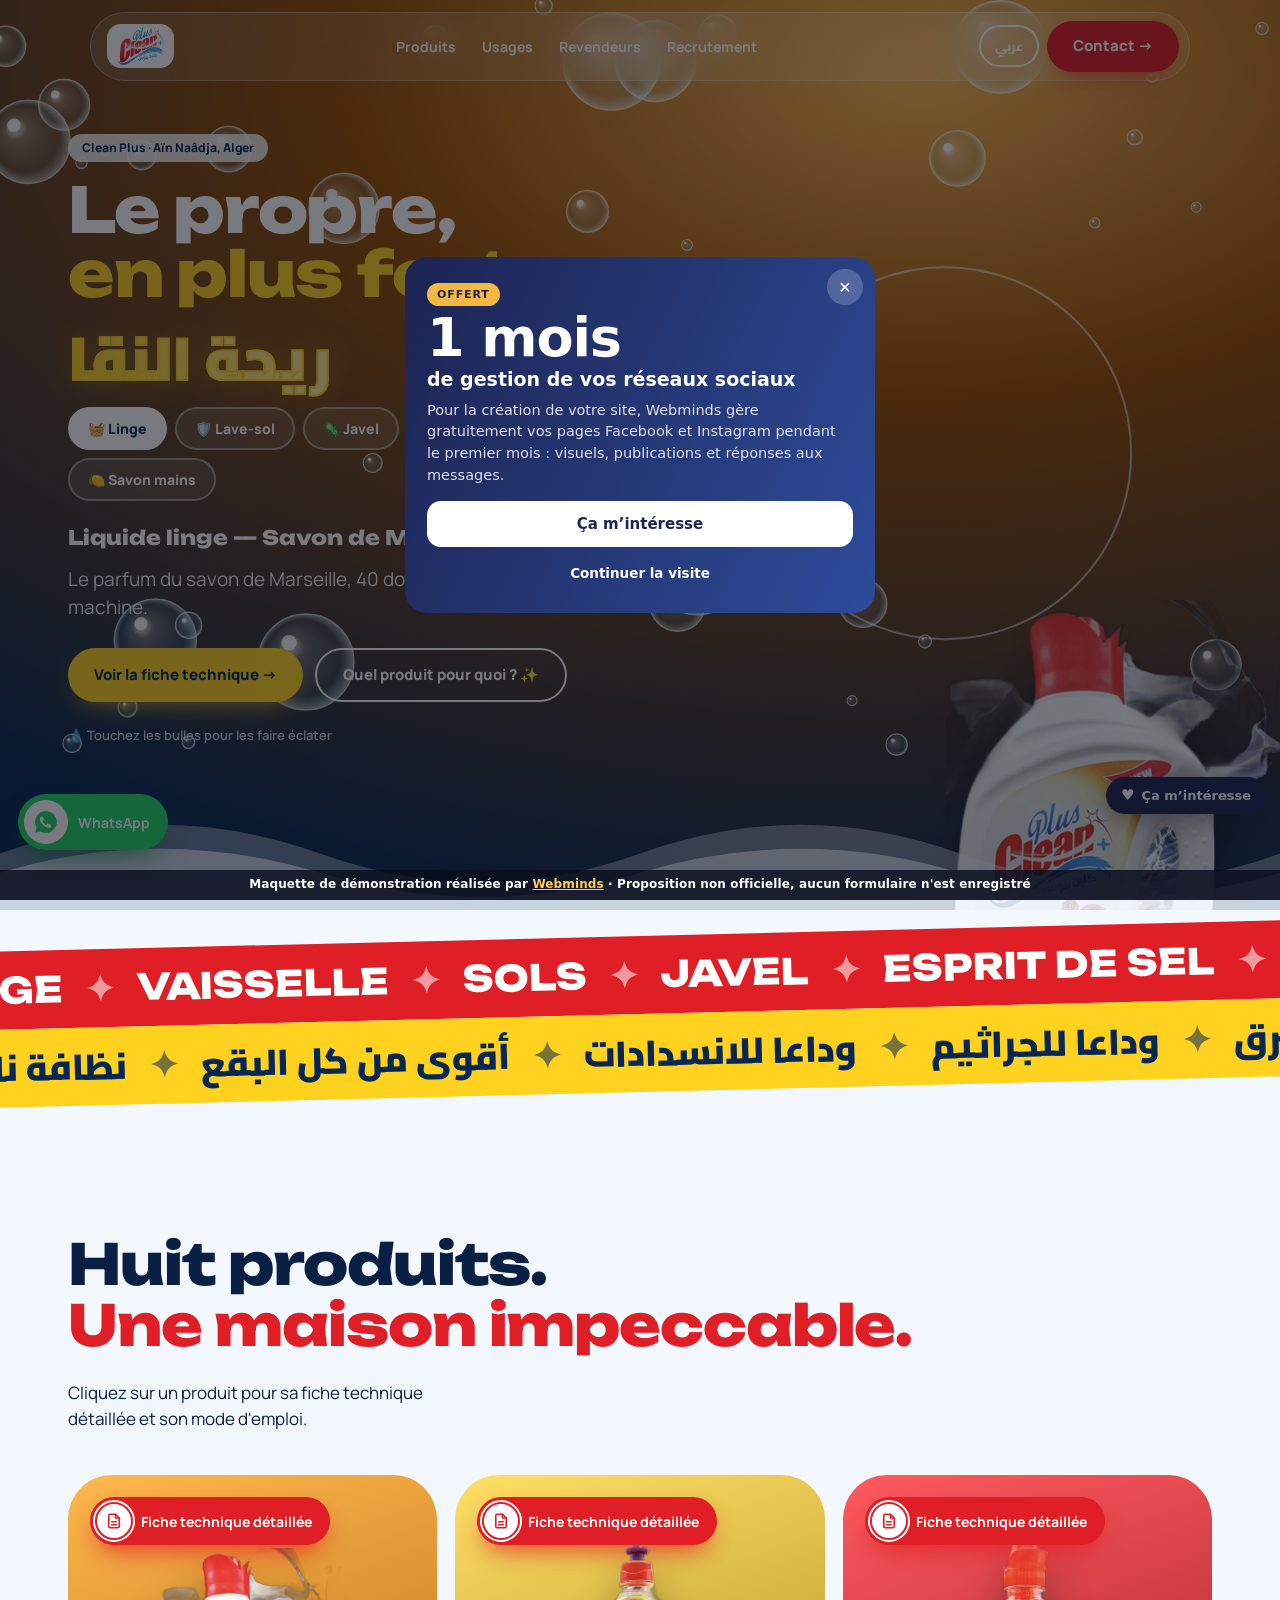
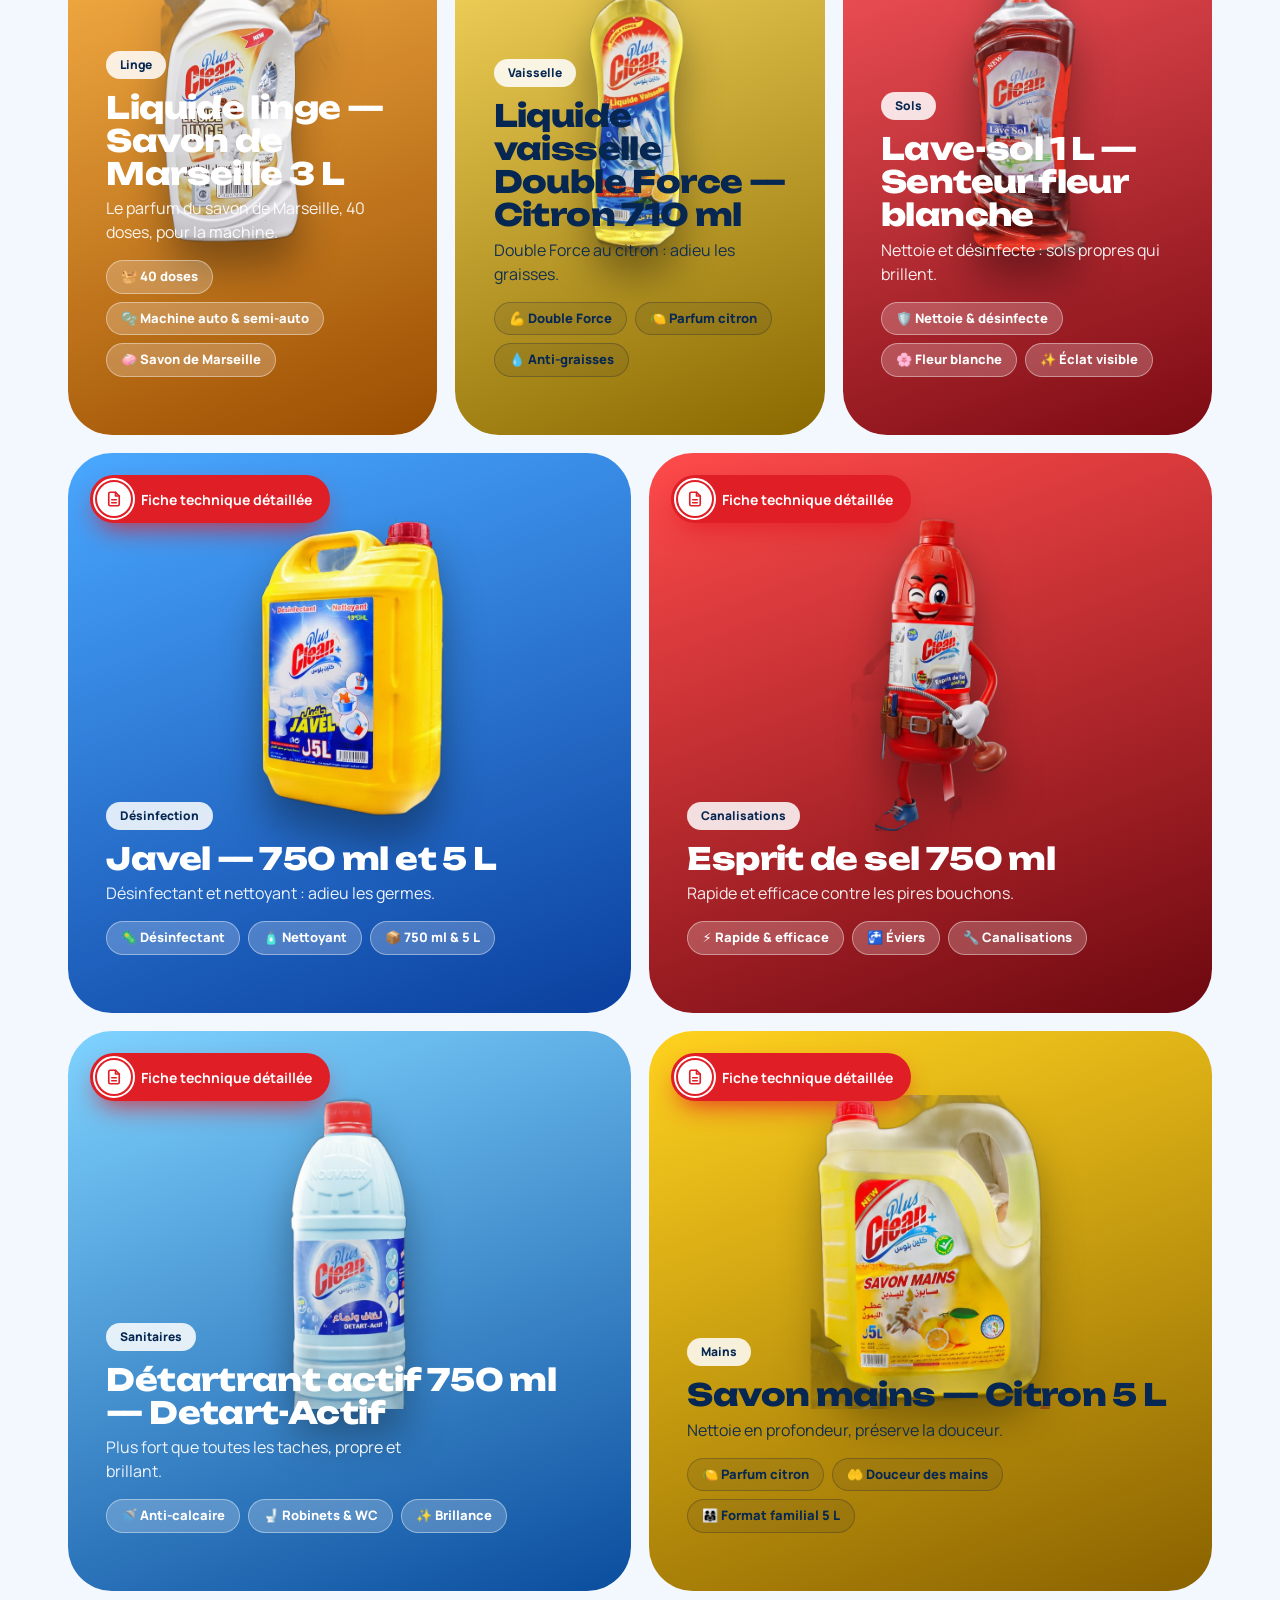
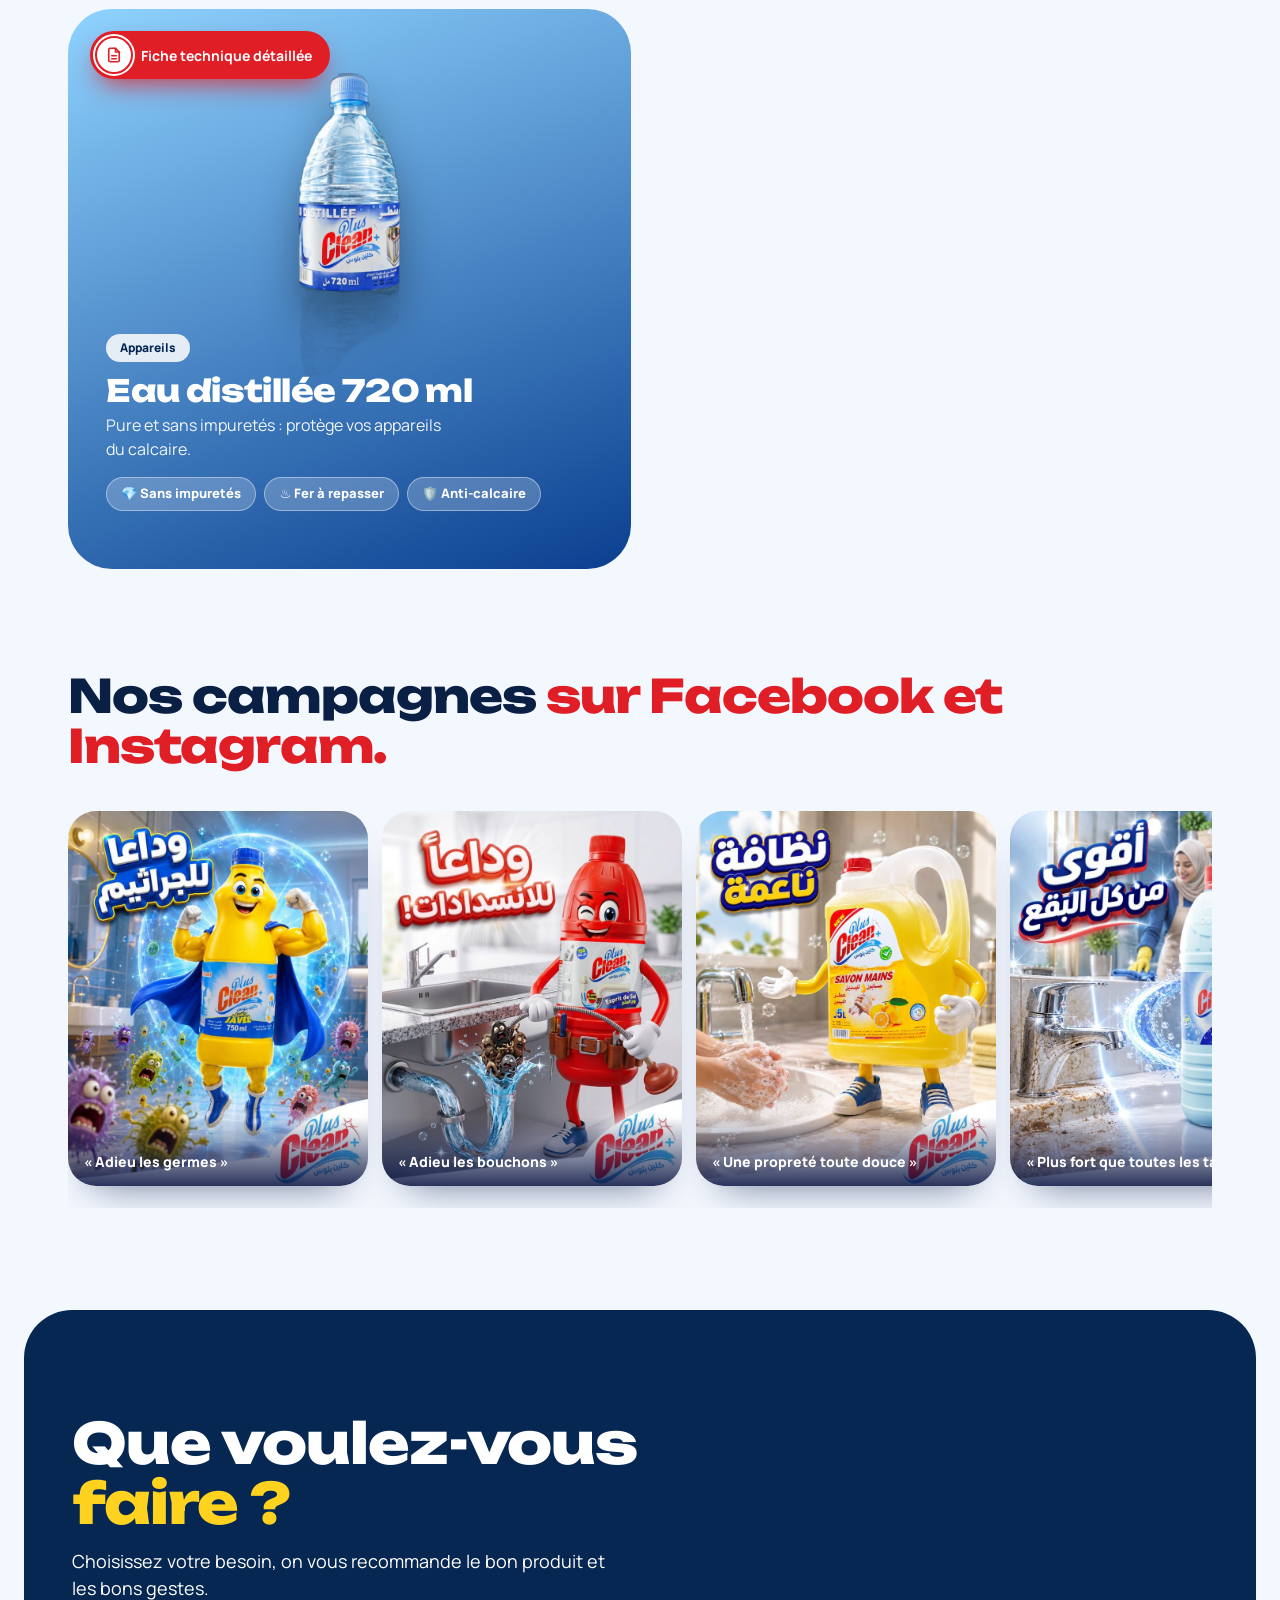
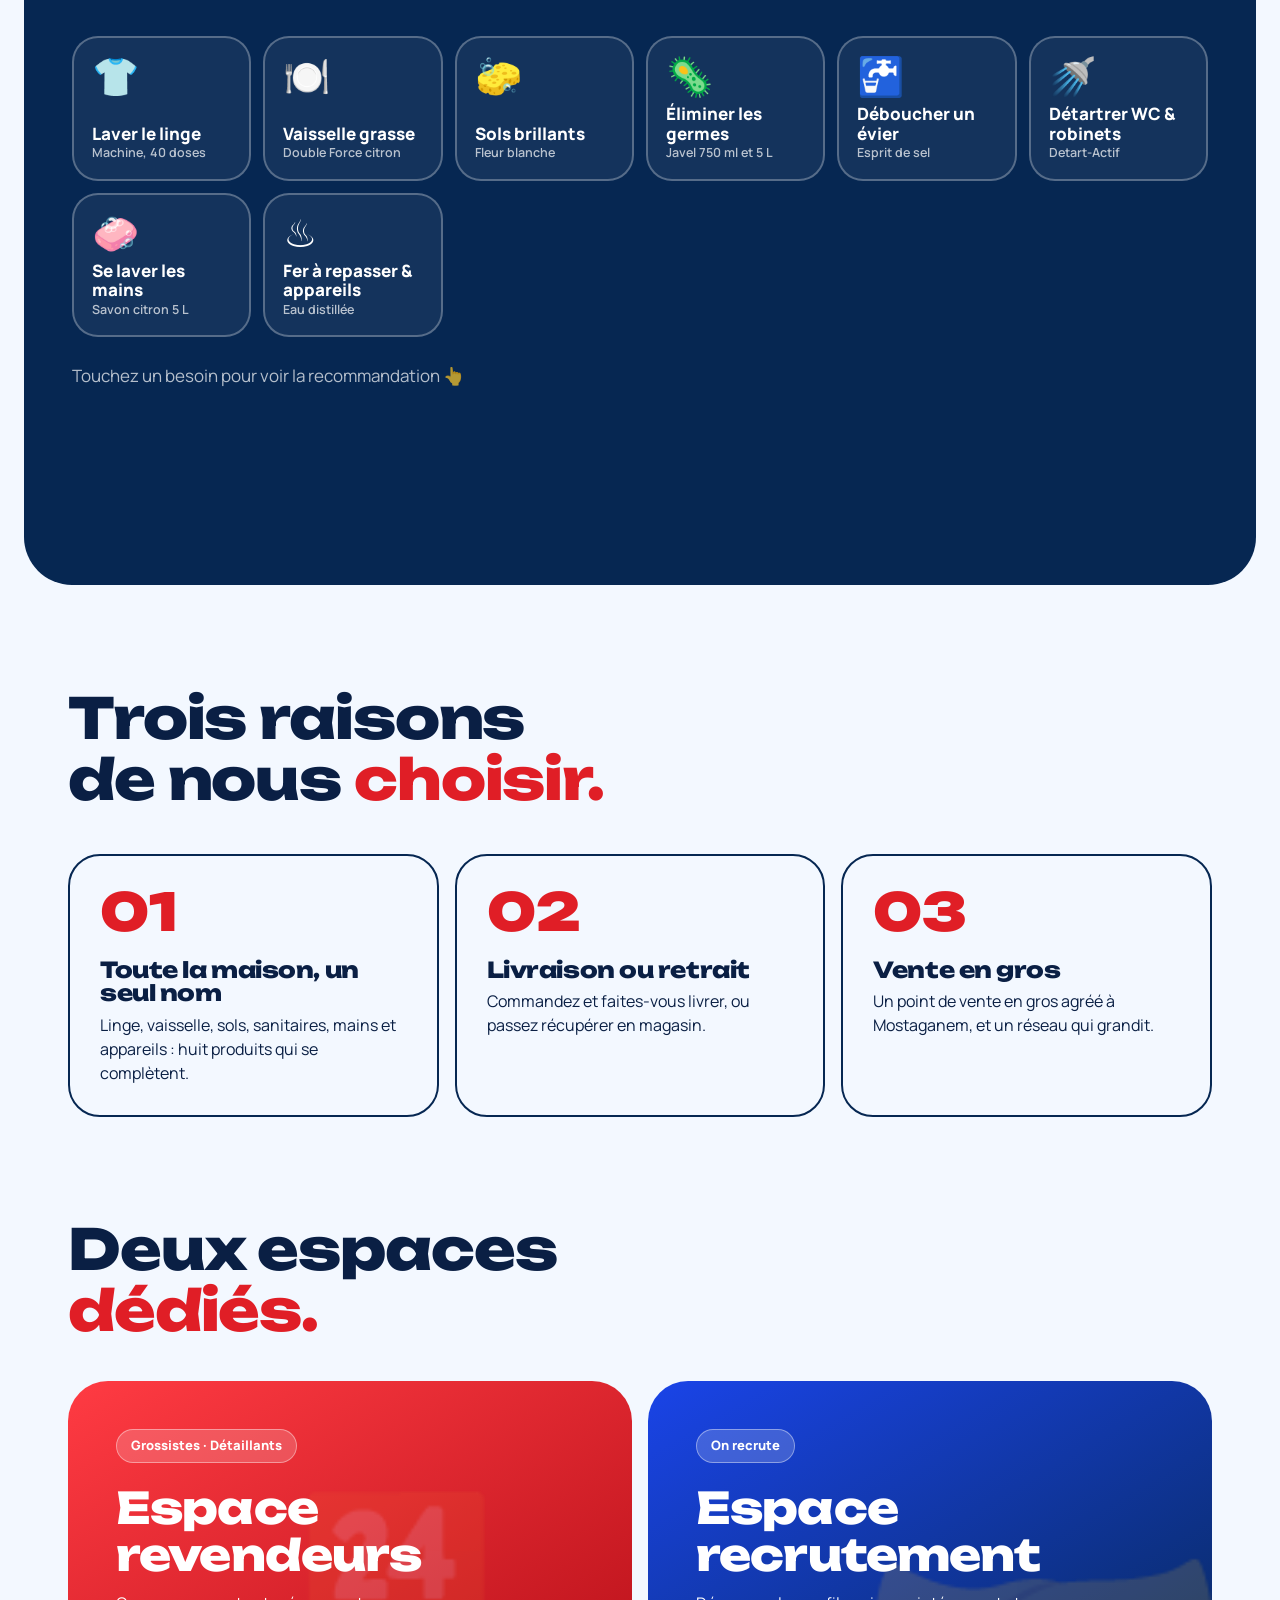
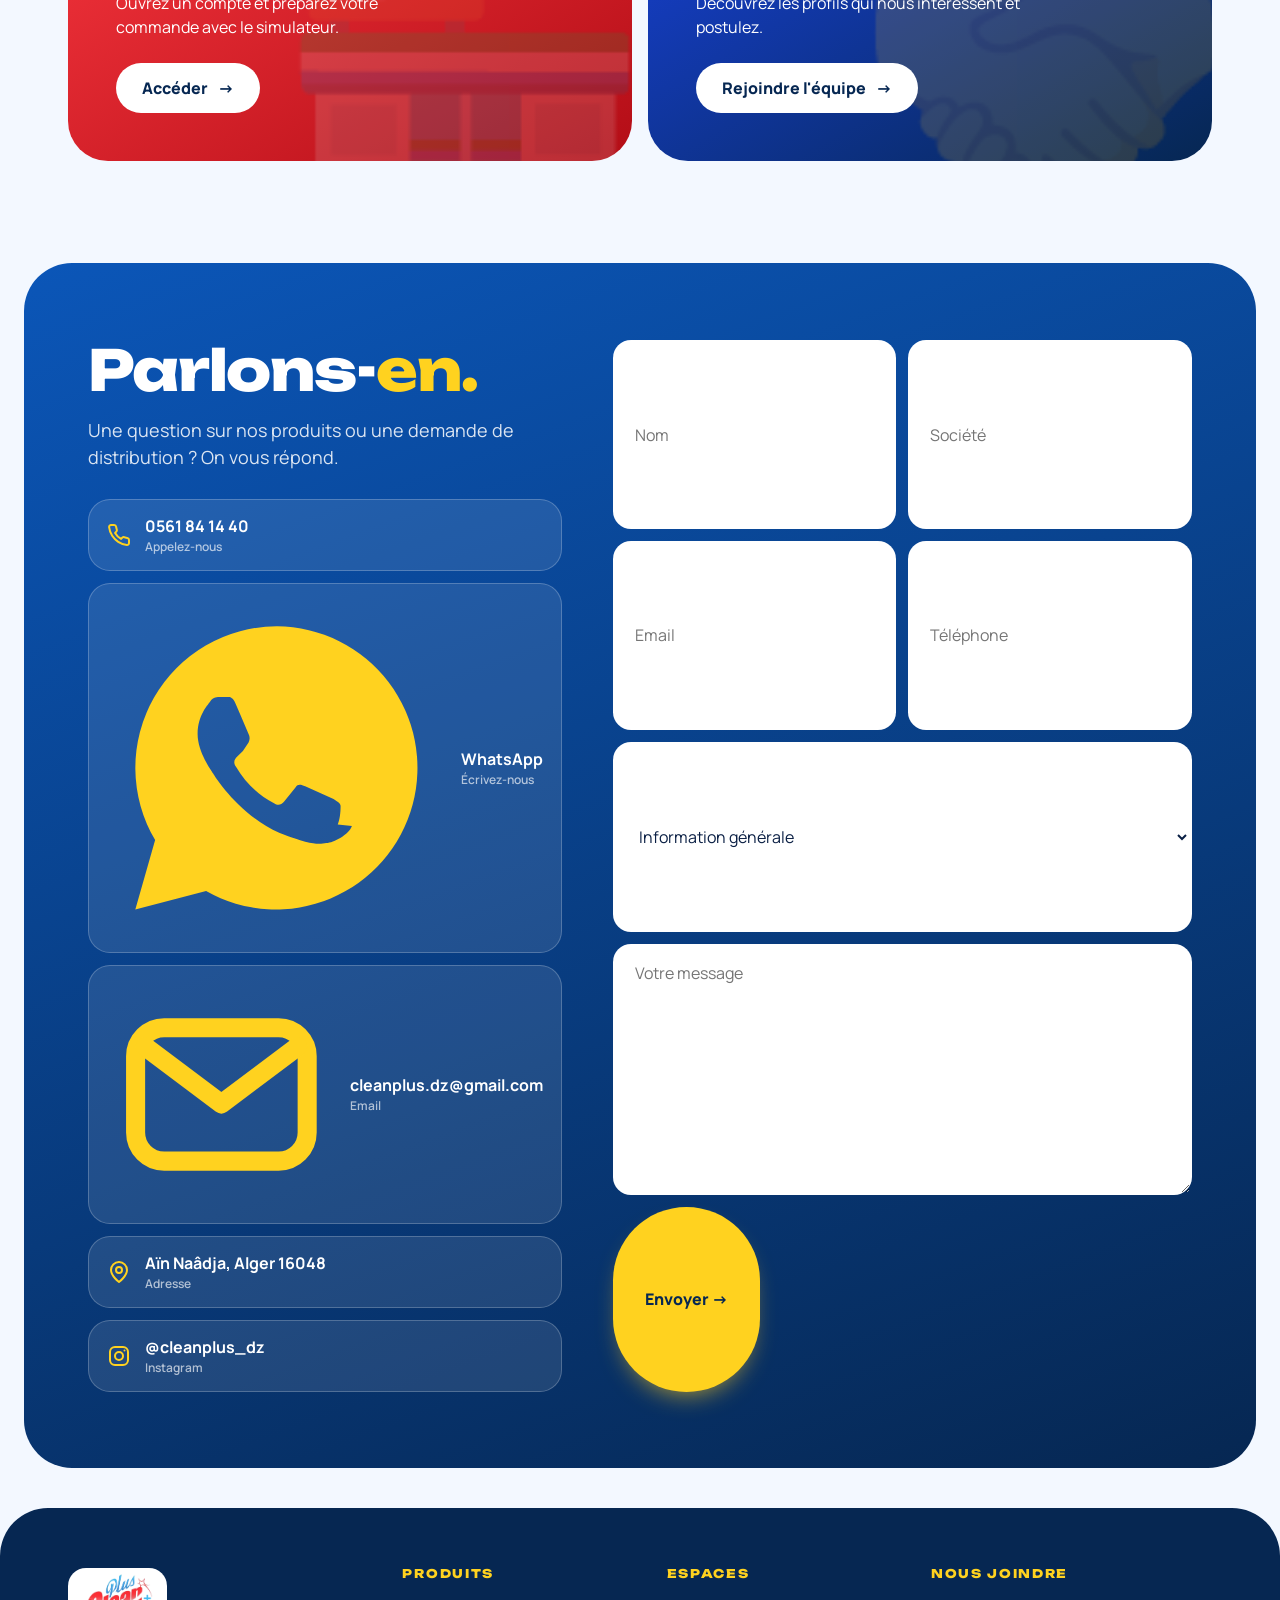
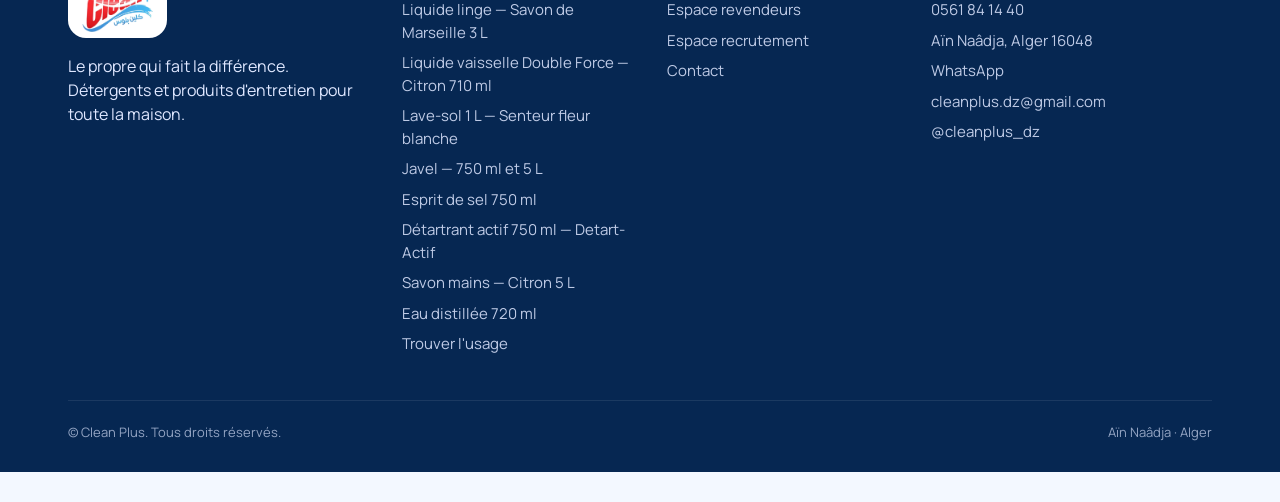
<file: index.html>
<!DOCTYPE html>
<html lang="fr"><head><meta charset="utf-8"><meta name="viewport" content="width=device-width, initial-scale=1, viewport-fit=cover"><link rel="preconnect" href="https://fonts.googleapis.com"><link rel="preconnect" href="https://fonts.gstatic.com" crossorigin><link href="https://fonts.googleapis.com/css2?family=Unbounded:wght@500;700;900&family=Manrope:wght@400;600;800&family=Cairo:wght@400;600;800;900&display=swap" rel="stylesheet"><link rel="stylesheet" href="style.css"><link rel="icon" href="img/logo.png">
<title data-ar="كلين بلوس — النظافة بقوة أكبر">Clean Plus — Le propre, en plus fort</title>
<meta name="description" content="Clean Plus : liquide linge, vaisselle, lave-sol, javel, esprit de sel, détartrant, savon mains et eau distillée. Détergents et produits d'entretien, Aïn Naâdja, Alger.">
<meta name="robots" content="noindex, nofollow"><!--wm-demo--></head><body>
<div id="hdr"></div>
<main>
<section class="hero-u" id="top"  style="padding-block:0"><canvas class="bcanvas"></canvas>
 <div class="wrap hgrid" style="padding-top:120px;padding-bottom:150px">
  <div class="htxt">
   <span class="tag" data-ar="كلين بلوس · عين النعجة، الجزائر">Clean Plus · Aïn Naâdja, Alger</span>
   <h1 style="margin-top:16px" data-ar="النظافة <em>بقوة أكبر.</em>">Le propre,<br><em>en plus fort.</em></h1>
   <div class="slogan" id="slog">ريحة النقا</div>
   <div class="modes" id="modes"></div>
   <div class="hname" id="hname"></div>
   <p class="lead" id="hlead"></p>
   <div class="acts"><a class="pill gold" id="hlink" href="#gamme"></a><a class="pill ghost" href="#usages" data-ar="أي منتج لأي استعمال؟ ✨">Quel produit pour quoi ? ✨</a></div>
   <span class="hint" data-ar="💧 المسوا الفقاعات لتفجيرها">💧 Touchez les bulles pour les faire éclater</span>
  </div>
  <div class="hstage" id="hj"><div class="rings"><i></i><i></i><i></i></div><div id="hbig"></div></div>
 </div>
 <svg class="wave" viewBox="0 0 2880 120" preserveAspectRatio="none"><path class="w1" d="M0 60 Q360 0 720 60 T1440 60 T2160 60 T2880 60 V120 H0Z"/><path class="w2" d="M0 80 Q360 30 720 80 T1440 80 T2160 80 T2880 80 V120 H0Z"/></svg>
</section>

<div class="bands" aria-hidden="true"><div class="in">
 <div class="band"><div class="mq" data-w="LINGE|VAISSELLE|SOLS|JAVEL|ESPRIT DE SEL|DÉTARTRANT|SAVON MAINS|EAU DISTILLÉE"></div></div>
 <div class="band gold"><div class="mq" data-w="ريحة النقا|الأرض نقية وتبرق|وداعا للجراثيم|وداعا للانسدادات|أقوى من كل البقع|نظافة ناعمة"></div></div>
</div></div>

<section id="gamme"><div class="wrap">
 <div class="head rv"><h2 data-ar="ثمانية منتجات.<br><em>بيت نظيف تماما.</em>">Huit produits.<br><em>Une maison impeccable.</em></h2>
  <p data-ar="اضغطوا على منتج لاكتشاف الفيش التقني المفصّل وطريقة الاستعمال.">Cliquez sur un produit pour sa fiche technique détaillée et son mode d'emploi.</p></div>
 <div class="pcards" id="pcards"></div>
</div></section>

<section style="padding-top:0"><div class="wrap">
 <h2 class="rv" style="font-size:clamp(26px,3.6vw,46px)" data-ar="من حملاتنا <em>على فيسبوك وإنستغرام.</em>">Nos campagnes <em>sur Facebook et Instagram.</em></h2>
 <div class="gal" id="gal">
  <figure><img src="img/camp-javel750.jpg" alt="" loading="lazy"><figcaption data-ar="وداعا للجراثيم">« Adieu les germes »</figcaption></figure>
  <figure><img src="img/camp-esprit.jpg" alt="" loading="lazy"><figcaption data-ar="وداعا للانسدادات">« Adieu les bouchons »</figcaption></figure>
  <figure><img src="img/camp-mascotte-savon.jpg" alt="" loading="lazy"><figcaption data-ar="نظافة ناعمة">« Une propreté toute douce »</figcaption></figure>
  <figure><img src="img/camp-detartrant.jpg" alt="" loading="lazy"><figcaption data-ar="أقوى من كل البقع">« Plus fort que toutes les taches »</figcaption></figure>
  <figure><img src="img/camp-lavesol.jpg" alt="" loading="lazy"><figcaption data-ar="الأرض نقية وتبرق">« Des sols purs qui brillent »</figcaption></figure>
  <figure><img src="img/camp-linge.jpg" alt="" loading="lazy"><figcaption data-ar="قوة التنظيف">« La force du nettoyage »</figcaption></figure>
  <figure><img src="img/camp-vaisselle.jpg" alt="" loading="lazy"><figcaption data-ar="وداعا للدهون">« Adieu le gras »</figcaption></figure>
  <figure><img src="img/camp-eau.jpg" alt="" loading="lazy"><figcaption data-ar="اختيار ذكي لحماية أجهزتك">« Un choix malin pour vos appareils »</figcaption></figure>
 </div>
</div></section>

<section id="usages" class="usages"><div class="bubbles" data-n="14"></div><div class="wrap">
 <h2 class="rv" data-ar="ماذا تريدون <em>أن تفعلوا؟</em>">Que voulez-vous<br><em>faire ?</em></h2>
 <p class="sub rv" data-ar="اختاروا حاجتكم وسنقترح عليكم المنتج المناسب وطريقة الاستعمال.">Choisissez votre besoin, on vous recommande le bon produit et les bons gestes.</p>
 <div class="needs rv" id="needs"></div>
 <div class="nres" id="nres"></div>
</div></section>

<section><div class="wrap">
 <h2 class="rv" data-ar="ثلاثة <em>أسباب</em> لاختيارنا.">Trois raisons<br>de nous <em>choisir.</em></h2>
 <div class="pillars">
  <div class="pl rv"><i>01</i><h3 data-ar="كل البيت باسم واحد">Toute la maison, un seul nom</h3><p data-ar="ملابس، أواني، أرضيات، حمّامات، يدين وأجهزة: ثمانية منتجات متكاملة.">Linge, vaisselle, sols, sanitaires, mains et appareils : huit produits qui se complètent.</p></div>
  <div class="pl rv"><i>02</i><h3 data-ar="توصيل أو استلام">Livraison ou retrait</h3><p data-ar="اطلبوا وسنوصّل لكم، أو مرّوا واستلموا من المحل.">Commandez et faites-vous livrer, ou passez récupérer en magasin.</p></div>
  <div class="pl rv"><i>03</i><h3 data-ar="البيع بالجملة">Vente en gros</h3><p data-ar="نقطة بيع بالجملة معتمدة بمستغانم، وشبكتنا تكبر.">Un point de vente en gros agréé à Mostaganem, et un réseau qui grandit.</p></div>
 </div>
</div></section>

<section style="padding-top:0"><div class="wrap">
 <h2 class="rv" data-ar="فضاءان <em>مخصّصان.</em>">Deux espaces<br><em>dédiés.</em></h2>
 <div class="duo">
  <a class="esp red rv" href="revendeurs.html"><span class="big" aria-hidden="true">🏪</span><span class="tagx" data-ar="للتجّار والموزّعين">Grossistes · Détaillants</span><div><h3 data-ar="فضاء<br>الموزّعين">Espace<br>revendeurs</h3><p data-ar="افتحوا حساب موزّع وحضّروا طلبيتكم بمحاكي الكميات.">Ouvrez un compte et préparez votre commande avec le simulateur.</p><span class="lk"><span data-ar="ادخلوا الفضاء">Accéder</span> →</span></div></a>
  <a class="esp navy rv" href="recrutement.html"><span class="big" aria-hidden="true">🤝</span><span class="tagx" data-ar="نبحث عن مواهب">On recrute</span><div><h3 data-ar="فضاء<br>التوظيف">Espace<br>recrutement</h3><p data-ar="اكتشفوا الملفات التي تهمّنا وأرسلوا ترشّحكم.">Découvrez les profils qui nous intéressent et postulez.</p><span class="lk"><span data-ar="انضمّوا إلينا">Rejoindre l'équipe</span> →</span></div></a>
 </div>
</div></section>

<div class="contact rv" id="contact"><div class="bubbles" data-n="12"></div>
 <div class="cg">
  <div><h2 data-ar="لنتحدّث <em>معا.</em>">Parlons-<em>en.</em></h2>
   <p style="margin-top:16px;opacity:.85;font-size:18px" data-ar="سؤال عن منتجاتنا أو طلب توزيع؟ نحن في الخدمة.">Une question sur nos produits ou une demande de distribution ? On vous répond.</p>
   <div class="cinfo"><a id="c-tel"></a><a id="c-wa" target="_blank" rel="noopener"></a><a id="c-mail"></a><a id="c-map" target="_blank" rel="noopener"></a><a id="c-ig" target="_blank" rel="noopener"></a></div></div>
  <form class="f" id="form">
   <input placeholder="Nom" data-ar-ph="الاسم" required><input placeholder="Société" data-ar-ph="المؤسسة">
   <input type="email" placeholder="Email" data-ar-ph="البريد الإلكتروني" required><input type="tel" placeholder="Téléphone" data-ar-ph="الهاتف">
   <select class="full" id="prod"></select>
   <textarea class="full" placeholder="Votre message" data-ar-ph="رسالتكم"></textarea>
   <button class="pill gold" type="submit" data-ar="إرسال →">Envoyer →</button>
  </form>
 </div>
</div>
</main>
<div id="ftr"></div>
<script src="data.js"></script><script src="app.js"></script>
<script>
// ----- hero switcher -----
const HM=[
 {k:'linge',lab:['Linge','الملابس'],slog:'ريحة النقا'},
 {k:'lavesol',lab:['Lave-sol','الأرضيات'],slog:'الأرض نقية وتبرق'},
 {k:'javel',lab:['Javel','جافيل'],slog:'وداعا للجراثيم'},
 {k:'esprit',lab:['Esprit de sel','روح الملح'],slog:'وداعا للانسدادات!'},
 {k:'savon',lab:['Savon mains','صابون اليدين'],slog:'نظافة ناعمة'}];
let hm='linge';
const hero=document.getElementById('top');
function drawHero(anim){
 const p=PRODUCTS[hm],m=HM.find(x=>x.k===hm);hero.style.setProperty('--hc1',p.c1);hero.style.setProperty('--hc2',p.c2);
 document.getElementById('modes').innerHTML=HM.map(x=>'<button class="'+(x.k===hm?'on':'')+'" data-k="'+x.k+'">'+PRODUCTS[x.k].areas[0][2]+' '+L(x.lab[0],x.lab[1])+'</button>').join('');
 document.getElementById('slog').textContent=m.slog;
 document.getElementById('hname').textContent=L(p.name,p.ar);
 document.getElementById('hlead').textContent=L(p.short,p.shortAr);
 const a=document.getElementById('hlink');a.href='produit.html?p='+p.slug;a.textContent=L('Voir la fiche technique →','الفيش التقني المفصّل ←');
 const hb=document.getElementById('hbig');
 hb.innerHTML=((p.hero||p.img)?'<img class="cut big'+(anim?' off':'')+'" src="'+(p.hero||p.img)+'" alt="">':p.photo?'<img class="phot big'+(anim?' off':'')+'" src="'+p.photo+'" alt="">':'');
 if(anim)requestAnimationFrame(()=>requestAnimationFrame(()=>{const i=hb.firstChild;if(i)i.classList.remove('off')}));
 document.querySelectorAll('#modes button').forEach(b=>b.onclick=()=>{hm=b.dataset.k;drawHero(true)});
}
drawHero(false);
hero.addEventListener('pointermove',e=>{const r=hero.getBoundingClientRect();const x=(e.clientX-r.left)/r.width*2-1,y=(e.clientY-r.top)/r.height*2-1;const s=document.getElementById('hj');s.style.setProperty('--px',x.toFixed(2));s.style.setProperty('--py',y.toFixed(2))});
// ----- product cards -----
document.getElementById('pcards').innerHTML=ORDER.map(k=>{const p=PRODUCTS[k];return '<a class="pcard '+(p.dark?'dk ':'')+'rv" style="--c1:'+p.c1+';--c2:'+p.c2+'" href="produit.html?p='+k+'"><div class="bubbles" data-n="8"></div><span class="fbadge"><i class="ic"></i><b data-ar="فيش تقني مفصّل">Fiche technique détaillée</b></span><div class="jimg">'+pimg(p)+'</div><div class="tx"><span class="tag" data-ar="'+A(p.tagAr)+'">'+p.tag+'</span><h3 data-ar="'+A(p.ar)+'">'+p.name+'</h3><p data-ar="'+A(p.shortAr)+'">'+p.short+'</p><div class="areas">'+p.areas.slice(0,3).map(a=>'<span data-ar="'+A(a[1])+'">'+a[2]+' '+a[0]+'</span>').join('')+'</div></div></a>'}).join('');
// ----- contact -----
document.getElementById('c-tel').href=CONTACT.tel;document.getElementById('c-tel').innerHTML=IC.phone+'<span>'+CONTACT.phone+'<small data-ar="اتصلوا بنا">Appelez-nous</small></span>';
document.getElementById('c-map').href=CONTACT.map;document.getElementById('c-map').innerHTML=IC.pin+'<span>'+CONTACT.addr+'<small data-ar="العنوان">Adresse</small></span>';
document.getElementById('c-ig').href=CONTACT.instaUrl;document.getElementById('c-ig').innerHTML=IC.insta+'<span>@'+CONTACT.insta+'<small>Instagram</small></span>';
document.getElementById('c-wa').href=CONTACT.wa;document.getElementById('c-wa').innerHTML=IC.wa+'<span>WhatsApp<small data-ar="اكتبوا لنا">Écrivez-nous</small></span>';document.getElementById('c-mail').href='mailto:'+CONTACT.email;document.getElementById('c-mail').innerHTML=IC.mail+'<span>'+CONTACT.email+'<small>Email</small></span>';
const sel=document.getElementById('prod');
sel.innerHTML=opt('Information générale','معلومات عامة')+ORDER.map(k=>opt(PRODUCTS[k].name,PRODUCTS[k].ar,'value="'+k+'"')).join('')+opt('Partenariat / distribution','شراكة / توزيع','value="dist"');
const q=new URLSearchParams(location.search).get('p');if(q&&[...sel.options].some(o=>o.value===q))sel.value=q;
document.getElementById('form').onsubmit=e=>{e.preventDefault();okForm(e.target,'Merci, message envoyé !','شكرا، تم إرسال رسالتكم!')};
// ----- needs -----
let nid=null;
const needs=document.getElementById('needs'),nres=document.getElementById('nres');
function drawNeeds(){needs.innerHTML=NEEDS.map(n=>'<button class="need'+(n.id===nid?' on':'')+'" data-id="'+n.id+'"><span class="em">'+n.em+'</span><span>'+L(n.t[0],n.t[1])+'<small>'+L(n.s[0],n.s[1])+'</small></span></button>').join('');
 needs.querySelectorAll('.need').forEach(b=>b.onclick=()=>{nid=b.dataset.id;drawNeeds();drawRes();nres.scrollIntoView({behavior:'smooth',block:'nearest'})})}
function drawRes(){const n=NEEDS.find(x=>x.id===nid);
 if(!n){nres.innerHTML='<p style="opacity:.7;font-size:17px">'+L('Touchez un besoin pour voir la recommandation 👆','المسوا حاجة لعرض التوصية 👆')+'</p>';return}
 const ps=n.p.map(k=>PRODUCTS[k]);
 nres.innerHTML='<div class="nbox"><div class="nstage" style="--sa:'+ps[0].c1+'55;--sb:'+ps[0].c2+'66">'+ps.map(p=>pimg(p)).join('')+'</div><div class="ninfo"><span class="r">🎯 '+L('Notre recommandation','توصيتنا')+'</span><h3>'+ps.map(p=>L(p.name,p.ar)).join(' + ')+'</h3><ul>'+n.tips.map(t=>'<li>'+IC.check+'<span>'+L(t[0],t[1])+'</span></li>').join('')+'</ul><p class="note">'+L('Conseils généraux : suivez toujours le mode d\'emploi de l\'emballage.','نصائح عامة: اتبعوا دائما إرشادات العبوة.')+'</p><div class="acts">'+ps.map(p=>'<a class="pill" href="produit.html?p='+p.slug+'">'+L('Fiche','الفيش')+' — '+L(p.short2,p.ar)+' →</a>').join('')+'</div></div></div>'}
drawNeeds();drawRes();
document.addEventListener('langchange',()=>{drawNeeds();drawRes();drawHero(false)});
App.refresh();
</script>
<div id="wm-demo" role="note" style="position:fixed;left:0;right:0;bottom:0;z-index:2147483000;background:rgba(10,14,30,.92);color:#fff;font:600 12px/1.3 system-ui,-apple-system,Segoe UI,Roboto,sans-serif;text-align:center;padding:7px 12px calc(7px + env(safe-area-inset-bottom,0px));letter-spacing:.01em">Maquette de démonstration réalisée par <a href="https://webminds.dz" style="color:#ffcf5a;text-decoration:underline" target="_blank" rel="noopener">Webminds</a> · Proposition non officielle, aucun formulaire n'est enregistré</div>
<script>(function(){function f(){var b=document.getElementById('wm-demo');if(!b)return;var h=b.offsetHeight;document.body.style.paddingBottom=(parseFloat(getComputedStyle(document.body).paddingBottom)||0)+h+'px';document.querySelectorAll('body *').forEach(function(e){if(e===b||b.contains(e))return;var s=getComputedStyle(e);if(s.position!=='fixed')return;var bt=parseFloat(s.bottom);if(!isNaN(bt)&&bt<120&&s.bottom!=='auto'&&e.offsetHeight<window.innerHeight*.6){e.style.bottom=(bt+h)+'px'}})}if(document.readyState==='complete')f();else addEventListener('load',f)})();</script><!--wm-demo--><script data-wml>(function(){if(window.__wmL)return;window.__wmL=1;
var C={"p": "Clean Plus", "mail": null, "wa": "213797372452", "v": [["/", "Version corporate", "Claire et rassurante"]]};
function ready(f){document.readyState==='loading'?document.addEventListener('DOMContentLoaded',f):f()}
ready(function(){
var css='.wmL-b{position:fixed;right:14px;bottom:calc(56px + env(safe-area-inset-bottom));z-index:2147483000;border:0;border-radius:999px;background:#1C2452;color:#fff;font:700 13px/1 system-ui,-apple-system,Segoe UI,Roboto,sans-serif;padding:11px 15px;box-shadow:0 6px 22px rgba(20,30,60,.35);cursor:pointer;display:flex;align-items:center;gap:7px}'
+'@media(max-width:520px){.wmL-b{bottom:calc(112px + env(safe-area-inset-bottom));font-size:12.5px;padding:10px 13px}}'
+'.wmL-m{position:fixed;inset:0;z-index:2147483001;background:rgba(10,14,25,.55);display:none;align-items:flex-end;justify-content:center;font-family:system-ui,-apple-system,Segoe UI,Roboto,sans-serif}.wmL-m.on{display:flex}@media(min-width:700px){.wmL-m{align-items:center;padding:20px}}'
+'.wmL-x{box-sizing:border-box;position:relative;background:#fff;color:#1C2452;width:100%;max-width:470px;max-height:92vh;overflow:auto;border-radius:22px 22px 0 0;padding:24px 22px calc(22px + env(safe-area-inset-bottom));text-align:left}@media(min-width:700px){.wmL-x{border-radius:22px}}'
+'.wmL-x *{box-sizing:border-box}.wmL-c{position:absolute;top:12px;right:12px;width:36px;height:36px;border:0;border-radius:50%;background:#F0F2F1;font-size:16px;cursor:pointer;color:#1C2452}'
+'.wmL-x h3{font:800 26px/1.1 system-ui,-apple-system,sans-serif;margin:4px 40px 10px 0;color:inherit}.wmL-x p{margin:0 0 14px;line-height:1.5;font-size:14.5px;opacity:.85}'
+'.wmL-o{background:linear-gradient(115deg,#1C2452,#2E4B9A);color:#fff}.wmL-o .wmL-c{background:rgba(255,255,255,.2);color:#fff}.wmL-big{font:900 54px/.95 system-ui,-apple-system,sans-serif;letter-spacing:-.02em;margin:6px 0 2px}.wmL-big small{display:block;font-size:19px;font-weight:700;letter-spacing:0;margin-top:6px}'
+'.wmL-tag{display:inline-block;background:#F5B841;color:#1C2452;font:800 11px system-ui,sans-serif;letter-spacing:.08em;border-radius:999px;padding:5px 10px}'
+'.wmL-btn{display:flex;align-items:center;justify-content:center;width:100%;border:0;border-radius:14px;padding:14px;font:800 15px system-ui,-apple-system,sans-serif;cursor:pointer;margin-top:8px}.wmL-w{background:#fff;color:#1C2452}.wmL-g{background:#1FAF55;color:#fff}.wmL-n{background:#1C2452;color:#fff}.wmL-l{background:transparent;color:inherit;font-weight:600;font-size:13.5px;padding:10px}'
+'.wmL-s{font:700 11.5px system-ui,sans-serif;text-transform:uppercase;letter-spacing:.06em;opacity:.6;margin:12px 0 8px}.wmL-ch{display:grid;gap:8px}.wmL-ch label{display:flex;align-items:center;gap:10px;border:1.5px solid #E2E6E3;border-radius:12px;padding:11px 12px;cursor:pointer;font-size:14px;font-weight:600}.wmL-ch label small{display:block;font-weight:500;opacity:.65;font-size:12px}.wmL-ch input{width:18px;height:18px;flex:none;accent-color:#1FAF55}'
+'.wmL-f{display:grid;gap:8px;margin:12px 0 6px}.wmL-f input{border:1.5px solid #E2E6E3;border-radius:12px;padding:12px;font:500 16px system-ui,sans-serif;color:#1C2452;background:#fff;-webkit-user-select:text!important;user-select:text!important;width:100%}'
+'.wmL-ok{text-align:center}.wmL-ok i{display:grid;place-items:center;width:64px;height:64px;margin:6px auto 12px;border-radius:50%;background:#E8F7EE;color:#1FAF55;font-style:normal;font-size:30px}';
var st=document.createElement('style');st.textContent=css;document.head.appendChild(st);
function ss(k,v){try{if(v===undefined)return sessionStorage.getItem(k);sessionStorage.setItem(k,v)}catch(e){}}
var p=location.pathname,cur=0;C.v.forEach(function(v,i){if(v[0]!=='/'&&p.indexOf(v[0])===0)cur=i});
var off=document.createElement('div');off.className='wmL-m';off.innerHTML='<div class="wmL-x wmL-o" role="dialog" aria-modal="true"><button class="wmL-c" type="button" aria-label="Fermer">✕</button><span class="wmL-tag">OFFERT</span><div class="wmL-big">1 mois<small>de gestion de vos réseaux sociaux</small></div><p style="margin-top:12px">Pour la création de votre site, Webminds gère gratuitement vos pages Facebook et Instagram pendant le premier mois : visuels, publications et réponses aux messages.</p><button class="wmL-btn wmL-w" type="button" data-i>Ça m’intéresse</button><button class="wmL-btn wmL-l" type="button" data-c>Continuer la visite</button></div>';
var ch='';C.v.forEach(function(v,i){ch+='<label><input type="radio" name="wmLv" value="'+v[1]+'"'+(i===cur?' checked':'')+'><span>'+v[1]+(v[2]?'<small>'+v[2]+'</small>':'')+'</span></label>'});
var it=document.createElement('div');it.className='wmL-m';it.innerHTML='<div class="wmL-x" role="dialog" aria-modal="true"><button class="wmL-c" type="button" aria-label="Fermer">✕</button><div data-s1><h3>Cette maquette vous plaît ?</h3><p>Choisissez la version qui vous intéresse : Webminds vous recontacte pour vous la présenter.</p>'+(C.v.length>1?'<div class="wmL-s">La version préférée</div><div class="wmL-ch">'+ch+'</div>':'')+'<div class="wmL-s">En plus</div><div class="wmL-ch"><label><input type="checkbox" value="Gestion des réseaux sociaux (1 mois offert)"><span>Réseaux sociaux<small>1 mois de gestion offert avec le site</small></span></label></div><div class="wmL-f"><input name="n" placeholder="Votre nom" autocomplete="name"><input name="t" type="tel" inputmode="tel" placeholder="Votre téléphone (facultatif)" autocomplete="tel"></div><button class="wmL-btn wmL-g" type="button" data-w>Envoyer sur WhatsApp</button>'+(C.mail?'<button class="wmL-btn wmL-l" type="button" data-e>Envoyer par e-mail</button>':'')+'</div><div class="wmL-ok" data-s2 hidden><i>✓</i><h3 style="margin:0 0 8px">Merci !</h3><p>Votre choix a bien été transmis à Webminds. Nous vous recontactons très vite.</p><button class="wmL-btn wmL-n" type="button" data-c>Continuer la visite</button></div></div>';
document.body.appendChild(off);document.body.appendChild(it);
var b=document.createElement('button');b.type='button';b.className='wmL-b';b.innerHTML='<b style="font-size:15px">♥</b>Ça m’intéresse';document.body.appendChild(b);
function op(m){off.classList.remove('on');it.classList.remove('on');m.classList.add('on')}
[off,it].forEach(function(m){m.addEventListener('click',function(e){if(e.target===m||e.target.closest('.wmL-c')||e.target.closest('[data-c]'))m.classList.remove('on')})});
b.onclick=function(){op(it)};off.querySelector('[data-i]').onclick=function(){op(it)};
function msg(){var v=(it.querySelector('input[name=wmLv]:checked')||{}).value||C.v[cur][1],x=[].map.call(it.querySelectorAll('input[type=checkbox]:checked'),function(c){return c.value}),n=it.querySelector('[name=n]').value.trim(),t=it.querySelector('[name=t]').value.trim();
 return{v:v,x:x,n:n,t:t,txt:'Bonjour Webminds, la maquette '+C.p+' m’intéresse.\nVersion préférée : '+v+(x.length?'\nEn plus : '+x.join(', '):'')+(n?'\nNom : '+n:'')+(t?'\nTéléphone : '+t:'')+'\nLien : '+location.origin+C.v[cur][0]}}
function mail(m){if(!C.mail)return;try{fetch('https://formsubmit.co/ajax/'+C.mail,{method:'POST',keepalive:true,headers:{'Content-Type':'application/json','Accept':'application/json'},body:JSON.stringify({_subject:'Maquette '+C.p+' : intéressé ('+m.v+')',Prospect:C.p,Version:m.v,Options:m.x.join(', ')||'-',Nom:m.n||'-',Telephone:m.t||'-',Lien:location.origin+C.v[cur][0],_template:'table',_captcha:'false'})}).catch(function(){})}catch(e){}}
function done(){it.querySelector('[data-s1]').hidden=true;it.querySelector('[data-s2]').hidden=false;ss('wmL-sent','1')}
it.querySelector('[data-w]').onclick=function(){var m=msg();mail(m);done();location.href='https://wa.me/'+C.wa+'?text='+encodeURIComponent(m.txt)};
var e=it.querySelector('[data-e]');if(e)e.onclick=function(){mail(msg());done()};
var sh=ss('wmL-off');addEventListener('scroll',function(){var r=(scrollY+innerHeight)/document.documentElement.scrollHeight;
 if(!sh&&scrollY>500&&r>.3){sh=1;ss('wmL-off','1');op(off)}
 if(!ss('wmL-it')&&!ss('wmL-sent')&&sh&&r>.92&&!off.classList.contains('on')){ss('wmL-it','1');op(it)}},{passive:true});
});})();
</script></body></html>
</file>
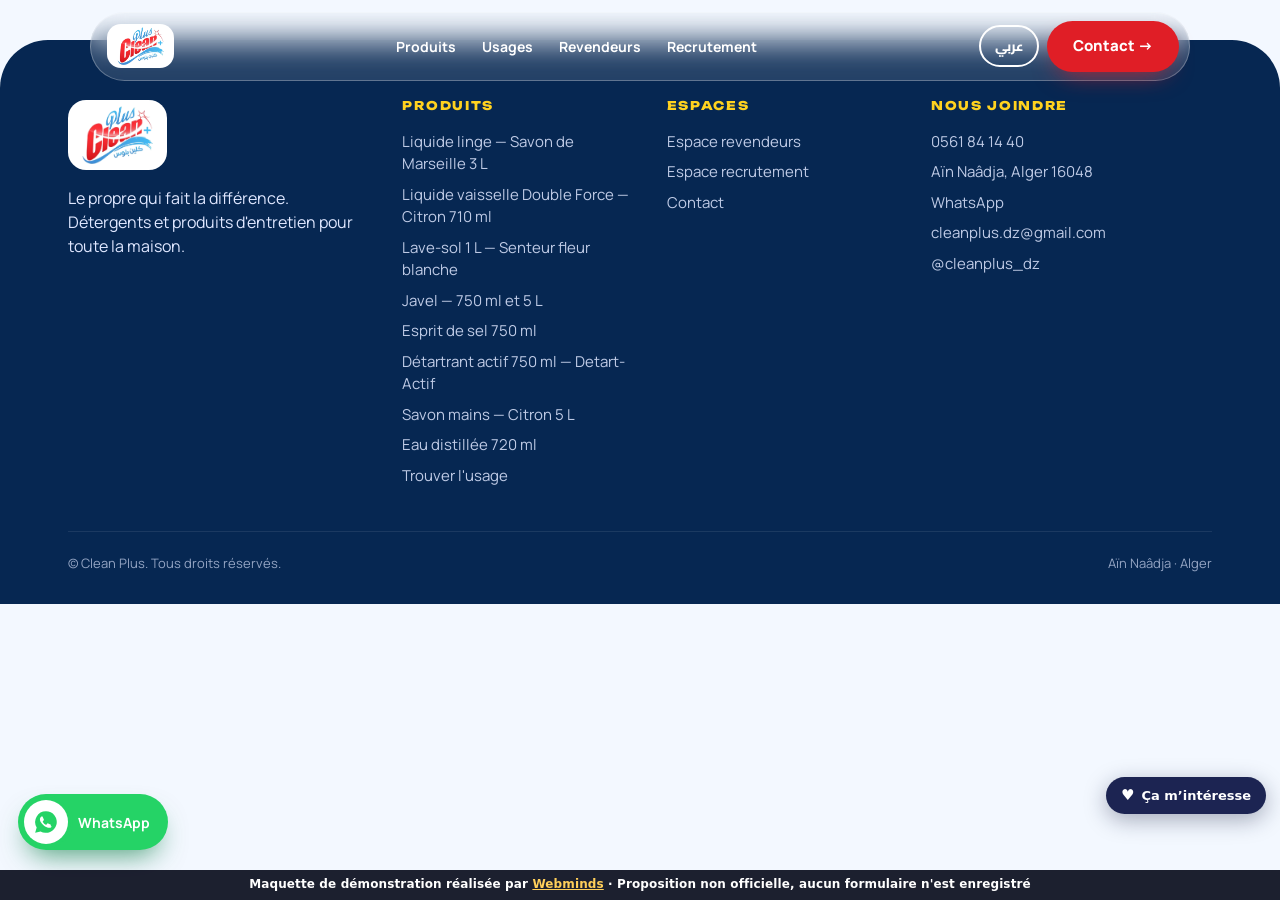
<file: produit.html>
<!DOCTYPE html>
<html lang="fr"><head><meta charset="utf-8"><meta name="viewport" content="width=device-width, initial-scale=1, viewport-fit=cover"><link rel="preconnect" href="https://fonts.googleapis.com"><link rel="preconnect" href="https://fonts.gstatic.com" crossorigin><link href="https://fonts.googleapis.com/css2?family=Unbounded:wght@500;700;900&family=Manrope:wght@400;600;800&family=Cairo:wght@400;600;800;900&display=swap" rel="stylesheet"><link rel="stylesheet" href="style.css"><link rel="icon" href="img/logo.png">
<title>Fiche produit — Clean Plus</title>
<meta name="description" content="Fiche technique détaillée d'un produit Clean Plus.">
<meta name="robots" content="noindex, nofollow"><!--wm-demo--></head><body>
<div id="hdr"></div>
<main id="app"></main>
<div id="ftr"></div>
<script src="data.js"></script><script src="app.js"></script>
<script>
const p=PRODUCTS[new URLSearchParams(location.search).get('p')]||PRODUCTS.degraissant;
const i=ORDER.indexOf(p.slug),other=PRODUCTS[ORDER[(i+1)%ORDER.length]];
document.title=p.name+' — Fiche technique — Clean Plus';
const alim=false;
const specs=[
 ['Produit','المنتج',p.name,p.ar],['Marque','العلامة','Clean Plus','كلين بلوس'],
 ['Catégorie','الفئة',p.tag,p.tagAr],
 ['Points forts','نقاط القوة',p.areas.map(a=>a[0]).join(', '),p.areas.map(a=>a[1]).join('، ')],
 ['Contenance','المحتوى',p.fmt,p.fmt.replace(/ ml/g,' مل').replace(/ L/g,' لتر').replace('format familial','عبوة عائلية').replace('doses','جرعة')],
 ['Qualité','الجودة',alim?'Qualité alimentaire (mention sur l\'emballage)':'Usage domestique',alim?'جودة غذائية (مدوّنة على العبوة)':'استعمال منزلي'],
 ['Composition, pH','التركيب والحموضة','Détaillés dans la fiche PDF complète','مفصّلة في الفيش الكامل PDF'],
 ['Conservation','التخزين','À l\'abri de la chaleur et de l\'humidité, emballage bien fermé','بعيدا عن الحرارة والرطوبة والعبوة مغلقة جيدا'],
 ['Fabricant','الصانع','Clean Plus — Aïn Naâdja, Alger','كلين بلوس — عين النعجة، الجزائر']
];
document.getElementById('app').innerHTML=`
<section class="pstage" style="--pc:${p.accent}"><div class="bubbles" data-n="14"></div><canvas class="bcanvas"></canvas>
 <div class="wrap pgrid">
  <div class="pinfo">
   <nav class="crumb"><a href="index.html" data-ar="الرئيسية">Accueil</a> / <a href="index.html#gamme" data-ar="المنتجات">Produits</a> / <b data-ar="${A(p.ar)}">${p.name}</b></nav>
   <span class="tag" data-ar="${A(p.tagAr)}">${p.tag}</span>
   <h1 data-ar="${A(p.ar)}">${p.name}</h1>
   <p class="lead" data-ar="${A(p.descAr)}">${p.desc}</p>
   <div class="facts">${p.areas.map(a=>'<span data-ar="'+A(a[1])+'">'+a[2]+' '+a[0]+'</span>').join('')}</div>
   ${p.sizes?'<div class="vrow" style="margin-top:18px"><small style="font-weight:800;opacity:.8" data-ar="اختاروا الحجم">Choisissez le format</small><div class="chips" id="szs" style="margin-top:10px">'+p.sizes.map((s,k)=>'<button class="chip'+(k===p.sizes.length-1&&p.slug==='orange'?' on':'')+'" data-i="'+k+'" style="color:#fff;border-color:#fff">'+s[0]+'</button>').join('')+'</div></div>':''}
   <div class="pcta"><a class="pill gold" href="index.html?p=${p.slug}#contact" data-ar="اطلبوا السعر">Demander un tarif</a>
   <a class="pill" style="background:#ffd400;color:#04103f" href="pdf/cp-${p.slug}.pdf" download>⬇ <span data-ar="حمّلوا الفيش (PDF)">Télécharger la fiche (PDF)</span></a><a class="pill ghost" href="pdf/catalogue-cleanplus.pdf" download>⬇ <span data-ar="كتالوج كلين بلوس">Catalogue Clean Plus</span></a></div>
  </div>
  <div class="pview">${pimg(p)}</div>
 </div>
</section>
<section style="padding-top:clamp(40px,6vw,80px)"><div class="wrap">
 <div class="tabs noprint" id="tabs">
  <button class="on" data-t="d">${IC.doc}<span data-ar="الوصف">Description</span></button>
  <button data-t="u"><span data-ar="طريقة الاستعمال">Utilisation</span></button>
  <button data-t="c">${IC.warn}<span data-ar="احتياطات">Précautions</span></button>
  <button data-t="s"><span data-ar="الفيش التقني">Fiche technique</span></button>
 </div>
 <div class="panel on" id="p-d"><p class="txt" data-ar="${A(p.descAr)}">${p.desc}</p></div>
 <div class="panel" id="p-u">${p.uses.map((u,k)=>'<div class="ustep"><i>'+(k+1)+'</i><p data-ar="'+A(u[1])+'">'+u[0]+'</p></div>').join('')}</div>
 <div class="panel" id="p-c">${p.cautions.map(c=>'<div class="warn">'+IC.warn+'<span data-ar="'+A(c[1])+'">'+c[0]+'</span></div>').join('')}</div>
 <div class="panel" id="p-s"><table class="spec">${specs.map(s=>'<tr><td data-ar="'+A(s[1])+'">'+s[0]+'</td><td data-ar="'+A(s[3])+'">'+s[2]+'</td></tr>').join('')}</table>
  <div class="pcta noprint" style="margin-top:24px"><a class="pill" style="background:#ffd400;color:#04103f" href="pdf/cp-${p.slug}.pdf" download>⬇ <span data-ar="حمّلوا الفيش (PDF)">Télécharger la fiche (PDF)</span></a><button class="pill ghost" style="color:var(--navy)" onclick="window.print()">${IC.print}<span data-ar="اطبعوا">Imprimer</span></button><a class="pill ghost" style="color:var(--navy)" href="index.html?p=${p.slug}#contact" data-ar="اطلبوا الفيش الكامل">Demander la fiche complète</a></div></div>
 <div class="pn noprint"><a href="produit.html?p=${other.slug}"><small data-ar="اكتشفوا أيضا">À découvrir aussi</small><b data-ar="${A(other.ar)}">${other.name}</b></a>
  <a href="revendeurs.html"><small data-ar="أنتم موزّعون؟">Vous êtes revendeur ?</small><b data-ar="فضاء الموزّعين">Espace revendeurs</b></a></div>
</div></section>`;
if(p.sizes){const pv=document.querySelector('.pview img');document.querySelectorAll('#szs button').forEach(b=>b.onclick=()=>{document.querySelectorAll('#szs button').forEach(x=>x.classList.remove('on'));b.classList.add('on');const s=p.sizes[b.dataset.i];if(pv)pv.src=s[1];const c=document.querySelectorAll('table.spec tr')[4];if(c){const t=c.children[1];t.dataset.fr=s[0];t.dataset.ar=s[0];t.textContent=s[0]}});
 const last=document.querySelector('#szs button:last-child');const first=document.querySelector('#szs button');(p.slug==='orange'?last:last).classList.add('on')}
document.querySelectorAll('#tabs button').forEach(b=>b.onclick=()=>{
 document.querySelectorAll('#tabs button').forEach(x=>x.classList.remove('on'));b.classList.add('on');
 document.querySelectorAll('.panel').forEach(x=>x.classList.remove('on'));document.getElementById('p-'+b.dataset.t).classList.add('on')});
document.addEventListener('langchange',()=>{document.title=L(p.name,p.ar)+' — '+L('Fiche technique','الفيش التقني')+' — Clean Plus'});
App.refresh();
</script><div id="wm-demo" role="note" style="position:fixed;left:0;right:0;bottom:0;z-index:2147483000;background:rgba(10,14,30,.92);color:#fff;font:600 12px/1.3 system-ui,-apple-system,Segoe UI,Roboto,sans-serif;text-align:center;padding:7px 12px calc(7px + env(safe-area-inset-bottom,0px));letter-spacing:.01em">Maquette de démonstration réalisée par <a href="https://webminds.dz" style="color:#ffcf5a;text-decoration:underline" target="_blank" rel="noopener">Webminds</a> · Proposition non officielle, aucun formulaire n'est enregistré</div>
<script>(function(){function f(){var b=document.getElementById('wm-demo');if(!b)return;var h=b.offsetHeight;document.body.style.paddingBottom=(parseFloat(getComputedStyle(document.body).paddingBottom)||0)+h+'px';document.querySelectorAll('body *').forEach(function(e){if(e===b||b.contains(e))return;var s=getComputedStyle(e);if(s.position!=='fixed')return;var bt=parseFloat(s.bottom);if(!isNaN(bt)&&bt<120&&s.bottom!=='auto'&&e.offsetHeight<window.innerHeight*.6){e.style.bottom=(bt+h)+'px'}})}if(document.readyState==='complete')f();else addEventListener('load',f)})();</script><!--wm-demo--><script data-wml>(function(){if(window.__wmL)return;window.__wmL=1;
var C={"p": "Clean Plus", "mail": null, "wa": "213797372452", "v": [["/", "Version corporate", "Claire et rassurante"]]};
function ready(f){document.readyState==='loading'?document.addEventListener('DOMContentLoaded',f):f()}
ready(function(){
var css='.wmL-b{position:fixed;right:14px;bottom:calc(56px + env(safe-area-inset-bottom));z-index:2147483000;border:0;border-radius:999px;background:#1C2452;color:#fff;font:700 13px/1 system-ui,-apple-system,Segoe UI,Roboto,sans-serif;padding:11px 15px;box-shadow:0 6px 22px rgba(20,30,60,.35);cursor:pointer;display:flex;align-items:center;gap:7px}'
+'@media(max-width:520px){.wmL-b{bottom:calc(112px + env(safe-area-inset-bottom));font-size:12.5px;padding:10px 13px}}'
+'.wmL-m{position:fixed;inset:0;z-index:2147483001;background:rgba(10,14,25,.55);display:none;align-items:flex-end;justify-content:center;font-family:system-ui,-apple-system,Segoe UI,Roboto,sans-serif}.wmL-m.on{display:flex}@media(min-width:700px){.wmL-m{align-items:center;padding:20px}}'
+'.wmL-x{box-sizing:border-box;position:relative;background:#fff;color:#1C2452;width:100%;max-width:470px;max-height:92vh;overflow:auto;border-radius:22px 22px 0 0;padding:24px 22px calc(22px + env(safe-area-inset-bottom));text-align:left}@media(min-width:700px){.wmL-x{border-radius:22px}}'
+'.wmL-x *{box-sizing:border-box}.wmL-c{position:absolute;top:12px;right:12px;width:36px;height:36px;border:0;border-radius:50%;background:#F0F2F1;font-size:16px;cursor:pointer;color:#1C2452}'
+'.wmL-x h3{font:800 26px/1.1 system-ui,-apple-system,sans-serif;margin:4px 40px 10px 0;color:inherit}.wmL-x p{margin:0 0 14px;line-height:1.5;font-size:14.5px;opacity:.85}'
+'.wmL-o{background:linear-gradient(115deg,#1C2452,#2E4B9A);color:#fff}.wmL-o .wmL-c{background:rgba(255,255,255,.2);color:#fff}.wmL-big{font:900 54px/.95 system-ui,-apple-system,sans-serif;letter-spacing:-.02em;margin:6px 0 2px}.wmL-big small{display:block;font-size:19px;font-weight:700;letter-spacing:0;margin-top:6px}'
+'.wmL-tag{display:inline-block;background:#F5B841;color:#1C2452;font:800 11px system-ui,sans-serif;letter-spacing:.08em;border-radius:999px;padding:5px 10px}'
+'.wmL-btn{display:flex;align-items:center;justify-content:center;width:100%;border:0;border-radius:14px;padding:14px;font:800 15px system-ui,-apple-system,sans-serif;cursor:pointer;margin-top:8px}.wmL-w{background:#fff;color:#1C2452}.wmL-g{background:#1FAF55;color:#fff}.wmL-n{background:#1C2452;color:#fff}.wmL-l{background:transparent;color:inherit;font-weight:600;font-size:13.5px;padding:10px}'
+'.wmL-s{font:700 11.5px system-ui,sans-serif;text-transform:uppercase;letter-spacing:.06em;opacity:.6;margin:12px 0 8px}.wmL-ch{display:grid;gap:8px}.wmL-ch label{display:flex;align-items:center;gap:10px;border:1.5px solid #E2E6E3;border-radius:12px;padding:11px 12px;cursor:pointer;font-size:14px;font-weight:600}.wmL-ch label small{display:block;font-weight:500;opacity:.65;font-size:12px}.wmL-ch input{width:18px;height:18px;flex:none;accent-color:#1FAF55}'
+'.wmL-f{display:grid;gap:8px;margin:12px 0 6px}.wmL-f input{border:1.5px solid #E2E6E3;border-radius:12px;padding:12px;font:500 16px system-ui,sans-serif;color:#1C2452;background:#fff;-webkit-user-select:text!important;user-select:text!important;width:100%}'
+'.wmL-ok{text-align:center}.wmL-ok i{display:grid;place-items:center;width:64px;height:64px;margin:6px auto 12px;border-radius:50%;background:#E8F7EE;color:#1FAF55;font-style:normal;font-size:30px}';
var st=document.createElement('style');st.textContent=css;document.head.appendChild(st);
function ss(k,v){try{if(v===undefined)return sessionStorage.getItem(k);sessionStorage.setItem(k,v)}catch(e){}}
var p=location.pathname,cur=0;C.v.forEach(function(v,i){if(v[0]!=='/'&&p.indexOf(v[0])===0)cur=i});
var off=document.createElement('div');off.className='wmL-m';off.innerHTML='<div class="wmL-x wmL-o" role="dialog" aria-modal="true"><button class="wmL-c" type="button" aria-label="Fermer">✕</button><span class="wmL-tag">OFFERT</span><div class="wmL-big">1 mois<small>de gestion de vos réseaux sociaux</small></div><p style="margin-top:12px">Pour la création de votre site, Webminds gère gratuitement vos pages Facebook et Instagram pendant le premier mois : visuels, publications et réponses aux messages.</p><button class="wmL-btn wmL-w" type="button" data-i>Ça m’intéresse</button><button class="wmL-btn wmL-l" type="button" data-c>Continuer la visite</button></div>';
var ch='';C.v.forEach(function(v,i){ch+='<label><input type="radio" name="wmLv" value="'+v[1]+'"'+(i===cur?' checked':'')+'><span>'+v[1]+(v[2]?'<small>'+v[2]+'</small>':'')+'</span></label>'});
var it=document.createElement('div');it.className='wmL-m';it.innerHTML='<div class="wmL-x" role="dialog" aria-modal="true"><button class="wmL-c" type="button" aria-label="Fermer">✕</button><div data-s1><h3>Cette maquette vous plaît ?</h3><p>Choisissez la version qui vous intéresse : Webminds vous recontacte pour vous la présenter.</p>'+(C.v.length>1?'<div class="wmL-s">La version préférée</div><div class="wmL-ch">'+ch+'</div>':'')+'<div class="wmL-s">En plus</div><div class="wmL-ch"><label><input type="checkbox" value="Gestion des réseaux sociaux (1 mois offert)"><span>Réseaux sociaux<small>1 mois de gestion offert avec le site</small></span></label></div><div class="wmL-f"><input name="n" placeholder="Votre nom" autocomplete="name"><input name="t" type="tel" inputmode="tel" placeholder="Votre téléphone (facultatif)" autocomplete="tel"></div><button class="wmL-btn wmL-g" type="button" data-w>Envoyer sur WhatsApp</button>'+(C.mail?'<button class="wmL-btn wmL-l" type="button" data-e>Envoyer par e-mail</button>':'')+'</div><div class="wmL-ok" data-s2 hidden><i>✓</i><h3 style="margin:0 0 8px">Merci !</h3><p>Votre choix a bien été transmis à Webminds. Nous vous recontactons très vite.</p><button class="wmL-btn wmL-n" type="button" data-c>Continuer la visite</button></div></div>';
document.body.appendChild(off);document.body.appendChild(it);
var b=document.createElement('button');b.type='button';b.className='wmL-b';b.innerHTML='<b style="font-size:15px">♥</b>Ça m’intéresse';document.body.appendChild(b);
function op(m){off.classList.remove('on');it.classList.remove('on');m.classList.add('on')}
[off,it].forEach(function(m){m.addEventListener('click',function(e){if(e.target===m||e.target.closest('.wmL-c')||e.target.closest('[data-c]'))m.classList.remove('on')})});
b.onclick=function(){op(it)};off.querySelector('[data-i]').onclick=function(){op(it)};
function msg(){var v=(it.querySelector('input[name=wmLv]:checked')||{}).value||C.v[cur][1],x=[].map.call(it.querySelectorAll('input[type=checkbox]:checked'),function(c){return c.value}),n=it.querySelector('[name=n]').value.trim(),t=it.querySelector('[name=t]').value.trim();
 return{v:v,x:x,n:n,t:t,txt:'Bonjour Webminds, la maquette '+C.p+' m’intéresse.\nVersion préférée : '+v+(x.length?'\nEn plus : '+x.join(', '):'')+(n?'\nNom : '+n:'')+(t?'\nTéléphone : '+t:'')+'\nLien : '+location.origin+C.v[cur][0]}}
function mail(m){if(!C.mail)return;try{fetch('https://formsubmit.co/ajax/'+C.mail,{method:'POST',keepalive:true,headers:{'Content-Type':'application/json','Accept':'application/json'},body:JSON.stringify({_subject:'Maquette '+C.p+' : intéressé ('+m.v+')',Prospect:C.p,Version:m.v,Options:m.x.join(', ')||'-',Nom:m.n||'-',Telephone:m.t||'-',Lien:location.origin+C.v[cur][0],_template:'table',_captcha:'false'})}).catch(function(){})}catch(e){}}
function done(){it.querySelector('[data-s1]').hidden=true;it.querySelector('[data-s2]').hidden=false;ss('wmL-sent','1')}
it.querySelector('[data-w]').onclick=function(){var m=msg();mail(m);done();location.href='https://wa.me/'+C.wa+'?text='+encodeURIComponent(m.txt)};
var e=it.querySelector('[data-e]');if(e)e.onclick=function(){mail(msg());done()};
var sh=ss('wmL-off');addEventListener('scroll',function(){var r=(scrollY+innerHeight)/document.documentElement.scrollHeight;
 if(!sh&&scrollY>500&&r>.3){sh=1;ss('wmL-off','1');op(off)}
 if(!ss('wmL-it')&&!ss('wmL-sent')&&sh&&r>.92&&!off.classList.contains('on')){ss('wmL-it','1');op(it)}},{passive:true});
});})();
</script></body></html>
</file>
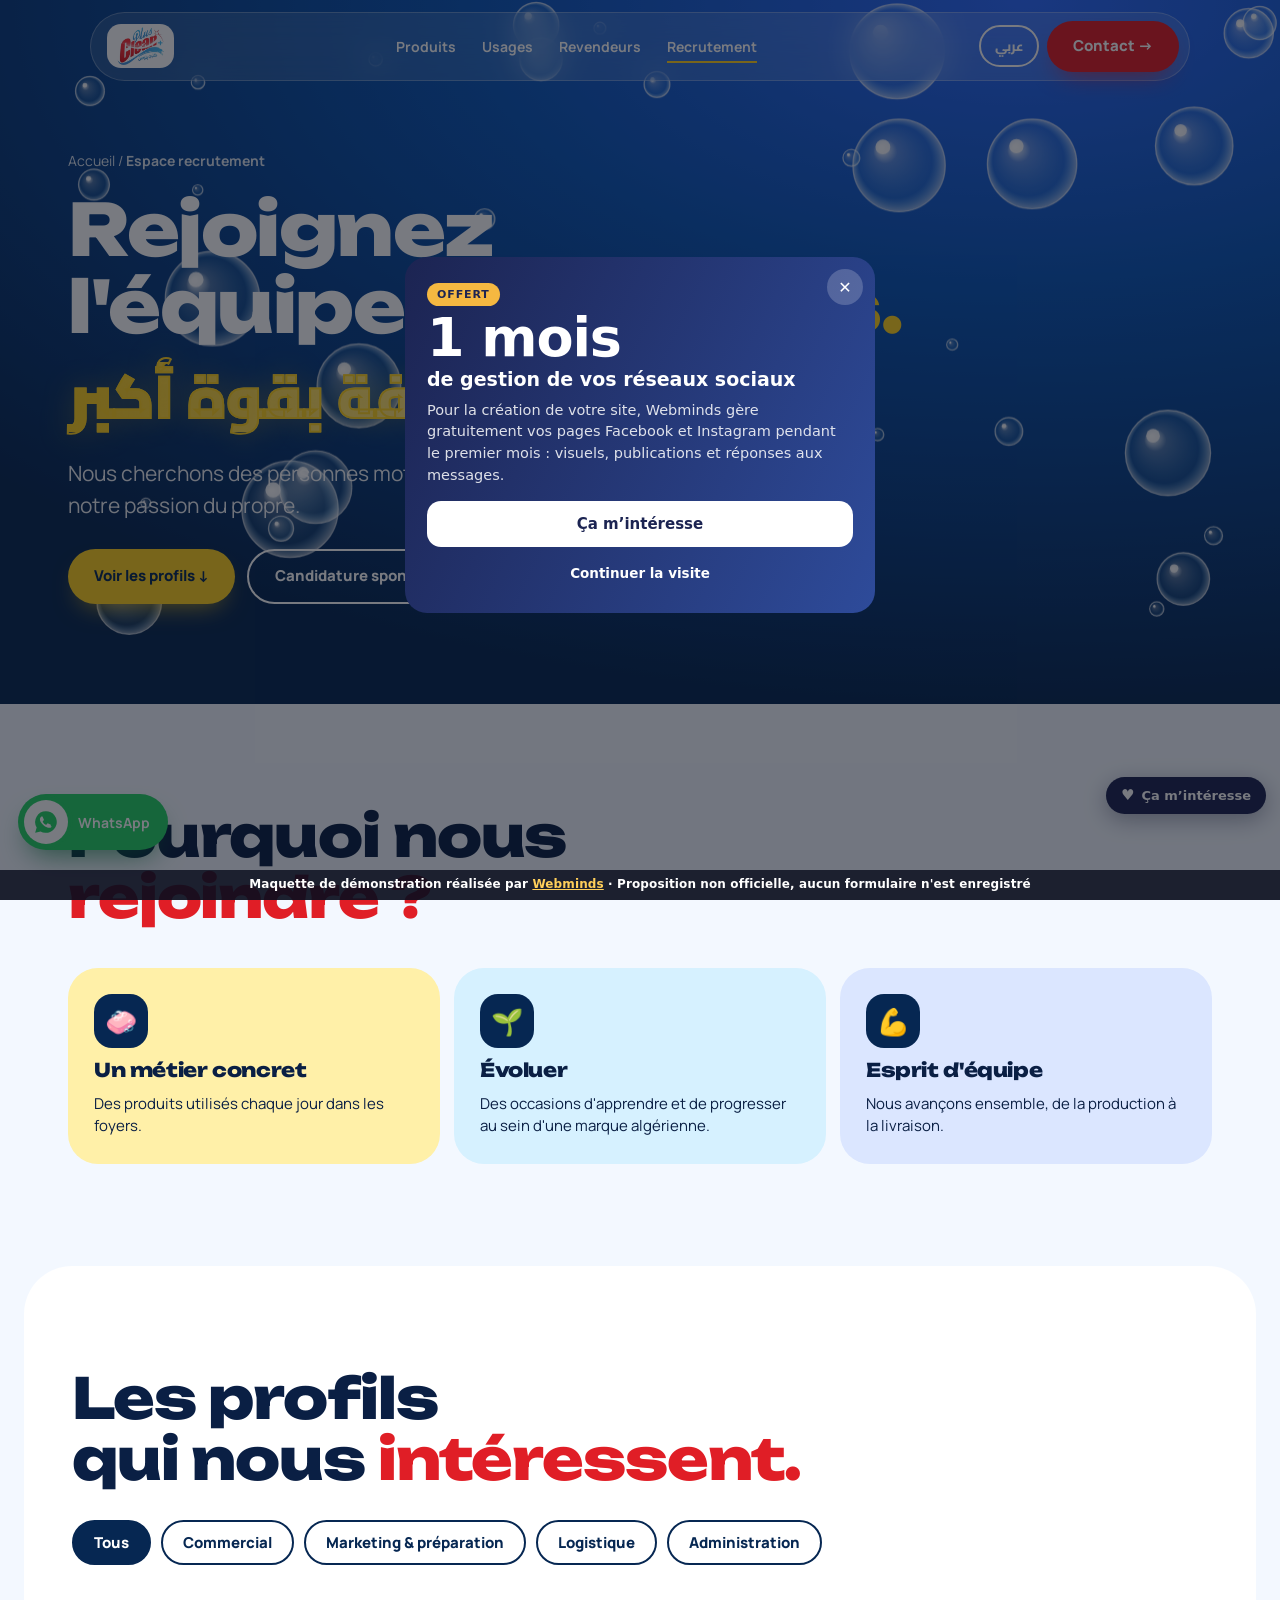
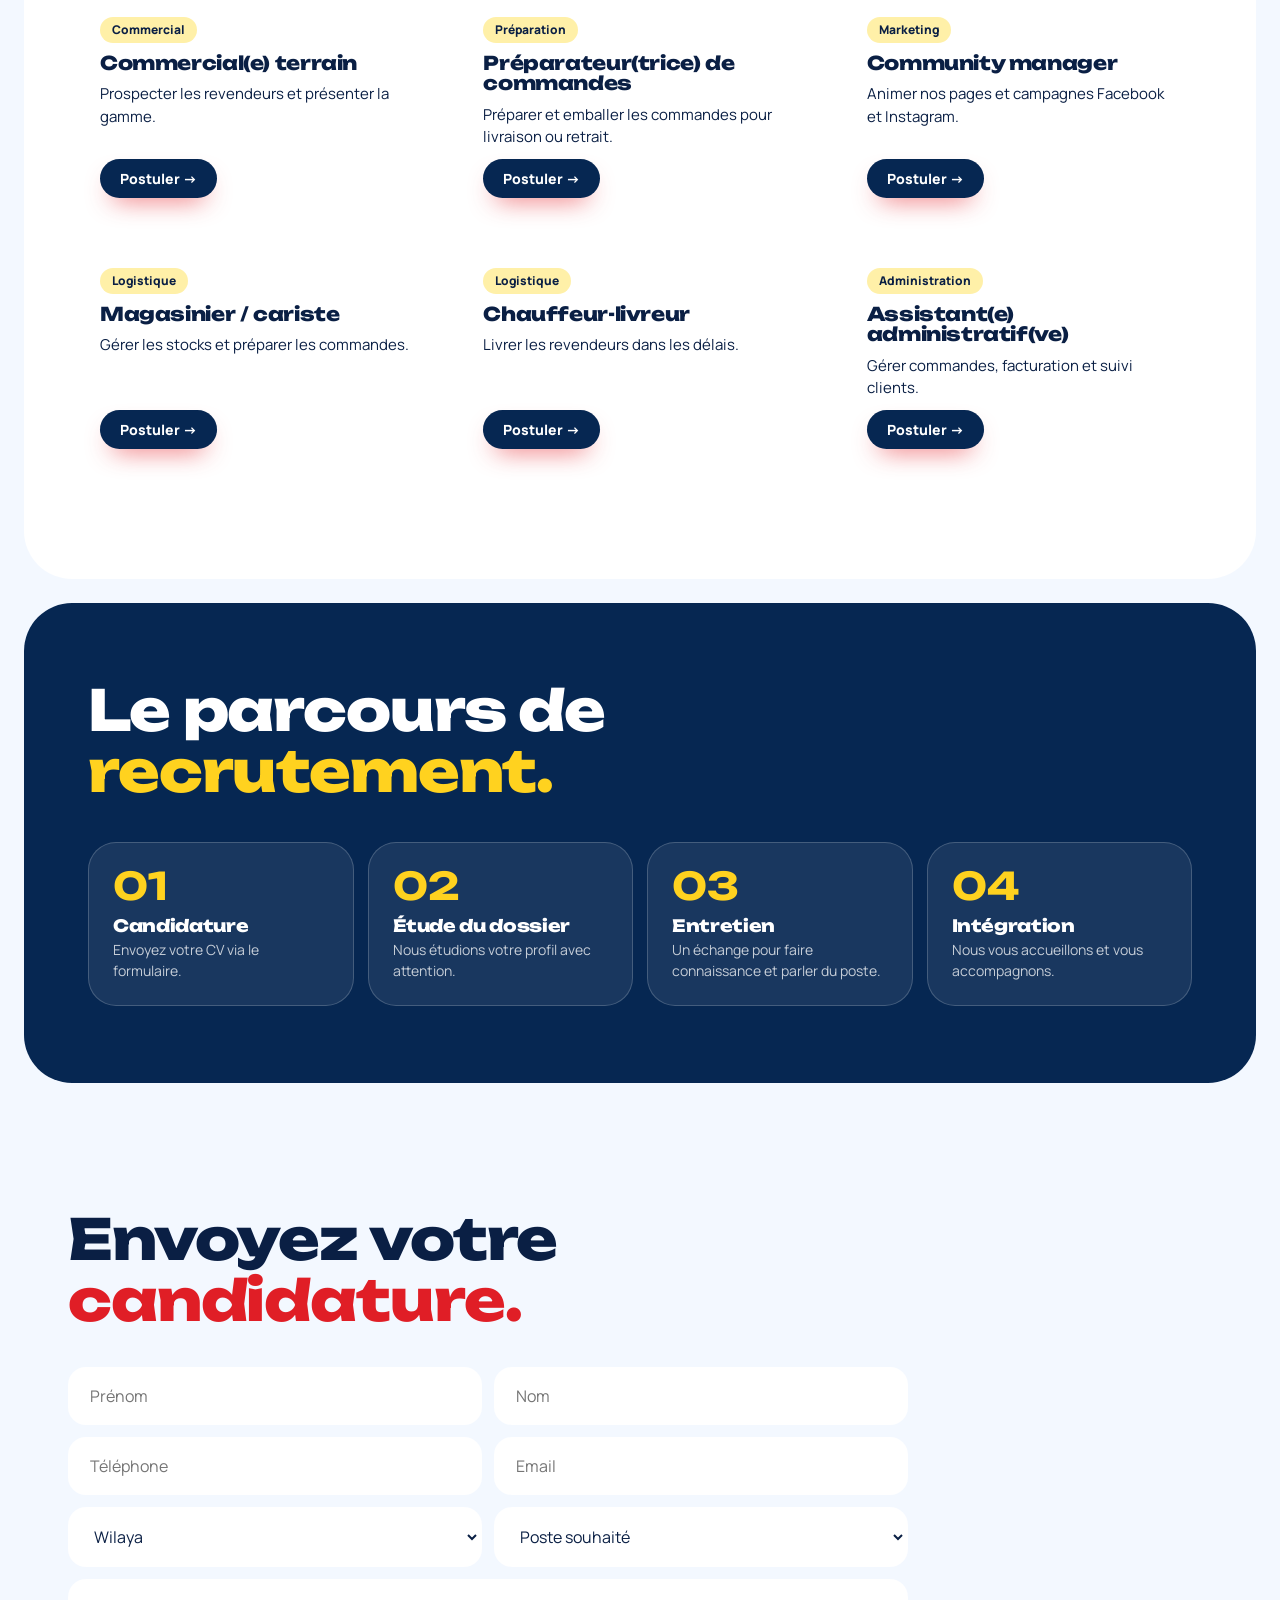
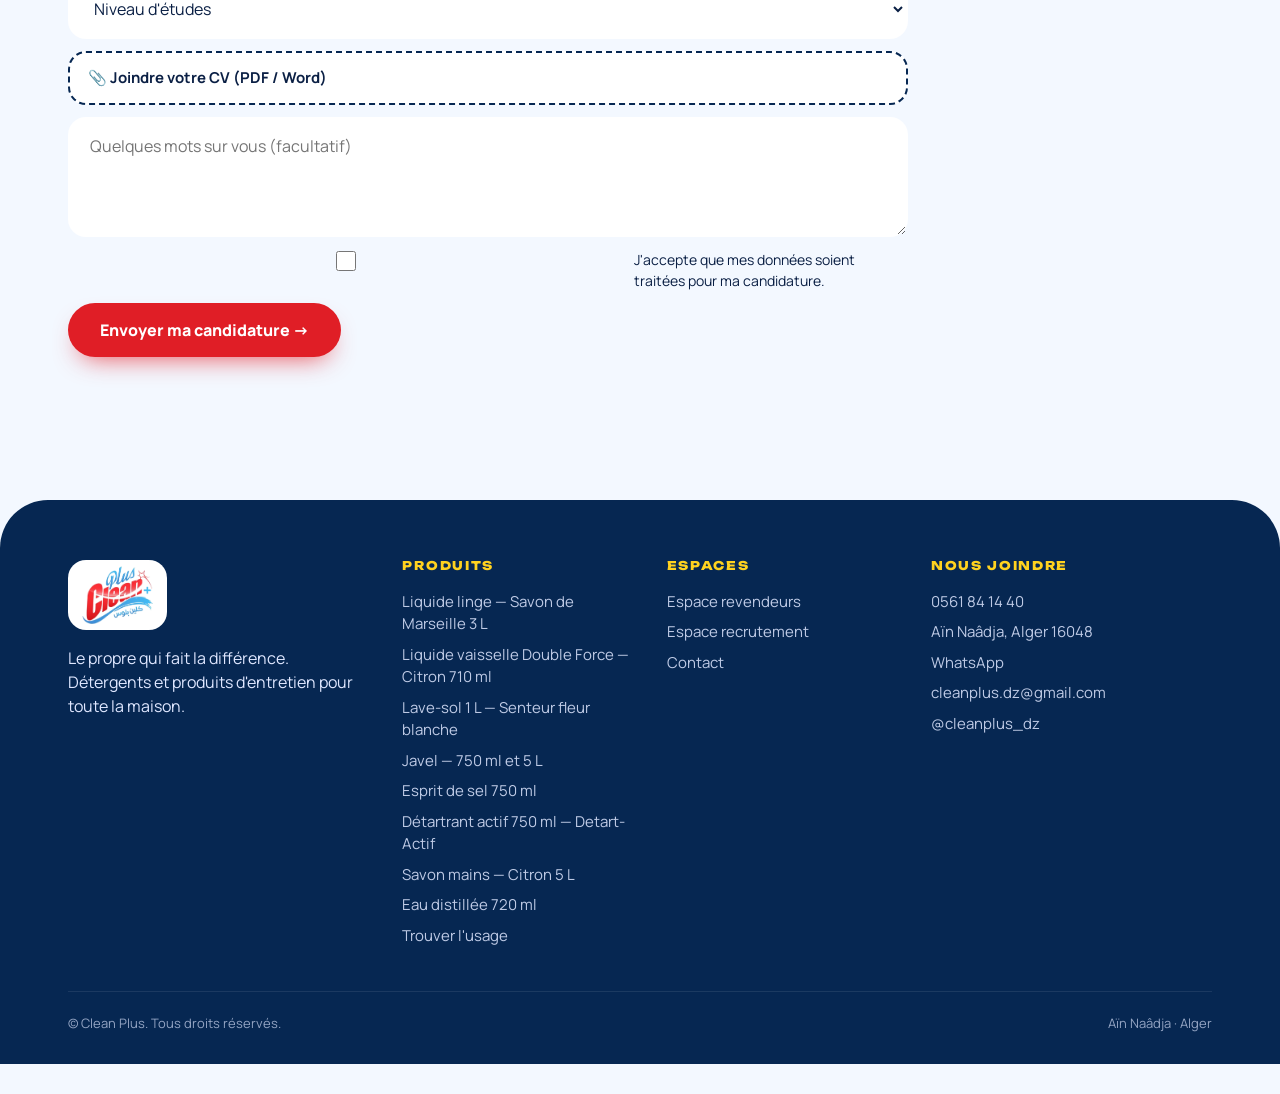
<file: recrutement.html>
<!DOCTYPE html>
<html lang="fr"><head><meta charset="utf-8"><meta name="viewport" content="width=device-width, initial-scale=1, viewport-fit=cover"><link rel="preconnect" href="https://fonts.googleapis.com"><link rel="preconnect" href="https://fonts.gstatic.com" crossorigin><link href="https://fonts.googleapis.com/css2?family=Unbounded:wght@500;700;900&family=Manrope:wght@400;600;800&family=Cairo:wght@400;600;800;900&display=swap" rel="stylesheet"><link rel="stylesheet" href="style.css"><link rel="icon" href="img/logo.png">
<title data-ar="التوظيف — كلين بلوس">Recrutement — Clean Plus</title>
<meta name="description" content="Rejoignez l'équipe Clean Plus : profils recherchés et candidature en ligne.">
<meta name="robots" content="noindex, nofollow"><!--wm-demo--></head><body>
<div id="hdr"></div>
<main>
<section class="phero"><div class="bubbles" data-n="16"></div><canvas class="bcanvas"></canvas><div class="wrap">
 <nav class="crumb"><a href="index.html" data-ar="الرئيسية">Accueil</a> / <b data-ar="فضاء التوظيف">Espace recrutement</b></nav>
 <h1 data-ar="انضمّوا إلى <em>فريق كلين بلوس.</em>">Rejoignez<br>l'équipe <em>Clean Plus.</em></h1>
 <div class="slogan">النظافة بقوة أكبر</div>
 <p class="lead" data-ar="نبحث عن أشخاص متحمّسين يشاركوننا شغف النظافة.">Nous cherchons des personnes motivées qui partagent notre passion du propre.</p>
 <div class="acts"><a class="pill gold" href="#profils" data-ar="اكتشفوا الملفات ↓">Voir les profils ↓</a><a class="pill ghost" href="#candidature" data-ar="ترشّح تلقائي">Candidature spontanée</a></div>
</div></section>

<section><div class="wrap">
 <h2 class="rv" data-ar="لماذا <em>نحن؟</em>">Pourquoi nous<br><em>rejoindre ?</em></h2>
 <div class="cards3">
  <div class="cc rv" style="--bg:var(--sun)"><div class="ico">🧼</div><h3 data-ar="مهنة ملموسة">Un métier concret</h3><p data-ar="منتجات يستعملها الناس كل يوم في بيوتهم.">Des produits utilisés chaque jour dans les foyers.</p></div>
  <div class="cc rv" style="--bg:var(--mint)"><div class="ico">🌱</div><h3 data-ar="تعلّم وتطوّر">Évoluer</h3><p data-ar="فرص للتعلّم والتطور داخل مؤسسة جزائرية.">Des occasions d'apprendre et de progresser au sein d'une marque algérienne.</p></div>
  <div class="cc rv" style="--bg:var(--lav)"><div class="ico">💪</div><h3 data-ar="روح الفريق">Esprit d'équipe</h3><p data-ar="نعمل معا من الإنتاج إلى التسليم.">Nous avançons ensemble, de la production à la livraison.</p></div>
 </div>
</div></section>

<section id="profils" style="background:#fff;border-radius:48px;margin-inline:clamp(10px,2vw,24px)"><div class="wrap">
 <h2 class="rv" data-ar="الملفات <em>التي تهمّنا.</em>">Les profils<br>qui nous <em>intéressent.</em></h2>
 <div class="chips" id="jf">
  <button class="chip on" data-f="all" data-ar="الكل">Tous</button><button class="chip" data-f="commercial" data-ar="تجاري">Commercial</button><button class="chip" data-f="production" data-ar="تسويق وتحضير">Marketing &amp; préparation</button><button class="chip" data-f="logistique" data-ar="لوجستيك">Logistique</button><button class="chip" data-f="admin" data-ar="إدارة">Administration</button>
 </div>
 <div class="jobs" id="jobs">
<div class="job rv" data-c="commercial"><span class="cat" data-ar="تجاري">Commercial</span><h3 data-ar="مندوب/ة تجاري/ة ميداني">Commercial(e) terrain</h3><p data-ar="البحث عن الموزّعين وعرض التشكيلة.">Prospecter les revendeurs et présenter la gamme.</p><button class="pill dark" data-job="Commercial(e) terrain" data-ar="ترشّحوا ←">Postuler →</button></div>
<div class="job rv" data-c="production"><span class="cat" data-ar="تحضير">Préparation</span><h3 data-ar="محضّر/ة طلبيات">Préparateur(trice) de commandes</h3><p data-ar="تحضير الطلبيات وتغليفها للتوصيل أو الاستلام.">Préparer et emballer les commandes pour livraison ou retrait.</p><button class="pill dark" data-job="Préparateur(trice) de commandes" data-ar="ترشّحوا ←">Postuler →</button></div>
<div class="job rv" data-c="production"><span class="cat" data-ar="تسويق">Marketing</span><h3 data-ar="مسيّر/ة مواقع التواصل">Community manager</h3><p data-ar="تنشيط صفحاتنا وحملاتنا على فيسبوك وإنستغرام.">Animer nos pages et campagnes Facebook et Instagram.</p><button class="pill dark" data-job="Community manager" data-ar="ترشّحوا ←">Postuler →</button></div>
<div class="job rv" data-c="logistique"><span class="cat" data-ar="لوجستيك">Logistique</span><h3 data-ar="أمين مخزن / سائق رافعة">Magasinier / cariste</h3><p data-ar="تسيير المخزون وتحضير الطلبيات.">Gérer les stocks et préparer les commandes.</p><button class="pill dark" data-job="Magasinier / cariste" data-ar="ترشّحوا ←">Postuler →</button></div>
<div class="job rv" data-c="logistique"><span class="cat" data-ar="لوجستيك">Logistique</span><h3 data-ar="سائق موزّع">Chauffeur-livreur</h3><p data-ar="تسليم الطلبيات للموزّعين في آجالها.">Livrer les revendeurs dans les délais.</p><button class="pill dark" data-job="Chauffeur-livreur" data-ar="ترشّحوا ←">Postuler →</button></div>
<div class="job rv" data-c="admin"><span class="cat" data-ar="إدارة">Administration</span><h3 data-ar="مساعد/ة إداري/ة">Assistant(e) administratif(ve)</h3><p data-ar="تسيير الطلبيات والفوترة ومتابعة الزبائن.">Gérer commandes, facturation et suivi clients.</p><button class="pill dark" data-job="Assistant(e) administratif(ve)" data-ar="ترشّحوا ←">Postuler →</button></div>
 </div>
</div></section>

<section style="padding-block:24px"><div class="lightform" style="margin:0 clamp(10px,2vw,24px)"><div class="wrap" style="padding:0">
 <h2 class="rv" data-ar="مسار <em>التوظيف.</em>">Le parcours de<br><em>recrutement.</em></h2>
 <div class="tl">
  <div class="rv"><b>01</b><h4 data-ar="الترشّح">Candidature</h4><p data-ar="أرسلوا سيرتكم الذاتية عبر الاستمارة.">Envoyez votre CV via le formulaire.</p></div>
  <div class="rv"><b>02</b><h4 data-ar="دراسة الملف">Étude du dossier</h4><p data-ar="نقرأ ملفكم بعناية.">Nous étudions votre profil avec attention.</p></div>
  <div class="rv"><b>03</b><h4 data-ar="المقابلة">Entretien</h4><p data-ar="لقاء للتعارف ومناقشة المنصب.">Un échange pour faire connaissance et parler du poste.</p></div>
  <div class="rv"><b>04</b><h4 data-ar="الاندماج">Intégration</h4><p data-ar="نرحّب بكم ونرافقكم.">Nous vous accueillons et vous accompagnons.</p></div>
 </div></div></div></section>

<section id="candidature"><div class="wrap">
 <h2 class="rv" data-ar="أرسلوا <em>ترشّحكم.</em>">Envoyez votre<br><em>candidature.</em></h2>
 <form class="f" id="cf" style="margin-top:36px;max-width:840px">
  <input placeholder="Prénom" data-ar-ph="الاسم" required><input placeholder="Nom" data-ar-ph="اللقب" required>
  <input type="tel" placeholder="Téléphone" data-ar-ph="الهاتف" required><input type="email" placeholder="Email" data-ar-ph="البريد الإلكتروني" required>
  <select id="wil" required><option value="" data-ar="الولاية">Wilaya</option></select>
  <select id="poste" required><option value="" data-ar="المنصب المرغوب">Poste souhaité</option></select>
  <select class="full"><option value="" data-ar="المستوى الدراسي">Niveau d'études</option><option data-ar="بدون شهادة">Sans diplôme</option><option data-ar="تكوين مهني / تقني سامي">Formation professionnelle / TS</option><option data-ar="ليسانس">Licence</option><option data-ar="ماستر / مهندس">Master / Ingénieur</option><option data-ar="دكتوراه">Doctorat</option></select>
  <label class="filebox full"><input type="file" id="cv" accept=".pdf,.doc,.docx"><span id="fn" data-ar="📎 أرفقوا سيرتكم الذاتية (PDF / Word)">📎 Joindre votre CV (PDF / Word)</span></label>
  <textarea class="full" placeholder="Quelques mots sur vous (facultatif)" data-ar-ph="بضع كلمات عنكم (اختياري)"></textarea>
  <label class="chk full"><input type="checkbox" required><span data-ar="أوافق على معالجة بياناتي لأغراض التوظيف.">J'accepte que mes données soient traitées pour ma candidature.</span></label>
  <button class="pill" type="submit" data-ar="إرسال الترشّح →">Envoyer ma candidature →</button>
 </form>
</div></section>
</main>
<div id="ftr"></div>
<script src="data.js"></script><script src="app.js"></script>
<script>
document.getElementById('wil').innerHTML+=wilayaOpts();
const ps=[...document.querySelectorAll('.job')].map(j=>{const h=j.querySelector('h3');return [h.dataset.fr||h.textContent,h.dataset.ar]});
document.getElementById('poste').innerHTML+=ps.map(t=>opt(t[0],t[1])).join('')+opt('Candidature spontanée','ترشّح تلقائي');
document.querySelectorAll('#jf button').forEach(b=>b.onclick=()=>{
 document.querySelectorAll('#jf button').forEach(x=>x.classList.remove('on'));b.classList.add('on');
 document.querySelectorAll('.job').forEach(j=>j.classList.toggle('hide',b.dataset.f!=='all'&&j.dataset.c!==b.dataset.f))});
document.querySelectorAll('[data-job]').forEach(b=>b.onclick=()=>{const s=document.getElementById('poste');[...s.options].forEach(o=>{if(o.dataset.fr===b.dataset.job||o.text===b.dataset.job)o.selected=true});document.getElementById('candidature').scrollIntoView({behavior:'smooth'})});
document.getElementById('cv').onchange=e=>{if(e.target.files[0])document.getElementById('fn').textContent='✅ '+e.target.files[0].name};
document.getElementById('cf').onsubmit=e=>{e.preventDefault();okForm(e.target,'Candidature envoyée. Merci !','تم إرسال ترشّحكم. شكرا!')};
App.refresh();
</script><div id="wm-demo" role="note" style="position:fixed;left:0;right:0;bottom:0;z-index:2147483000;background:rgba(10,14,30,.92);color:#fff;font:600 12px/1.3 system-ui,-apple-system,Segoe UI,Roboto,sans-serif;text-align:center;padding:7px 12px calc(7px + env(safe-area-inset-bottom,0px));letter-spacing:.01em">Maquette de démonstration réalisée par <a href="https://webminds.dz" style="color:#ffcf5a;text-decoration:underline" target="_blank" rel="noopener">Webminds</a> · Proposition non officielle, aucun formulaire n'est enregistré</div>
<script>(function(){function f(){var b=document.getElementById('wm-demo');if(!b)return;var h=b.offsetHeight;document.body.style.paddingBottom=(parseFloat(getComputedStyle(document.body).paddingBottom)||0)+h+'px';document.querySelectorAll('body *').forEach(function(e){if(e===b||b.contains(e))return;var s=getComputedStyle(e);if(s.position!=='fixed')return;var bt=parseFloat(s.bottom);if(!isNaN(bt)&&bt<120&&s.bottom!=='auto'&&e.offsetHeight<window.innerHeight*.6){e.style.bottom=(bt+h)+'px'}})}if(document.readyState==='complete')f();else addEventListener('load',f)})();</script><!--wm-demo--><script data-wml>(function(){if(window.__wmL)return;window.__wmL=1;
var C={"p": "Clean Plus", "mail": null, "wa": "213797372452", "v": [["/", "Version corporate", "Claire et rassurante"]]};
function ready(f){document.readyState==='loading'?document.addEventListener('DOMContentLoaded',f):f()}
ready(function(){
var css='.wmL-b{position:fixed;right:14px;bottom:calc(56px + env(safe-area-inset-bottom));z-index:2147483000;border:0;border-radius:999px;background:#1C2452;color:#fff;font:700 13px/1 system-ui,-apple-system,Segoe UI,Roboto,sans-serif;padding:11px 15px;box-shadow:0 6px 22px rgba(20,30,60,.35);cursor:pointer;display:flex;align-items:center;gap:7px}'
+'@media(max-width:520px){.wmL-b{bottom:calc(112px + env(safe-area-inset-bottom));font-size:12.5px;padding:10px 13px}}'
+'.wmL-m{position:fixed;inset:0;z-index:2147483001;background:rgba(10,14,25,.55);display:none;align-items:flex-end;justify-content:center;font-family:system-ui,-apple-system,Segoe UI,Roboto,sans-serif}.wmL-m.on{display:flex}@media(min-width:700px){.wmL-m{align-items:center;padding:20px}}'
+'.wmL-x{box-sizing:border-box;position:relative;background:#fff;color:#1C2452;width:100%;max-width:470px;max-height:92vh;overflow:auto;border-radius:22px 22px 0 0;padding:24px 22px calc(22px + env(safe-area-inset-bottom));text-align:left}@media(min-width:700px){.wmL-x{border-radius:22px}}'
+'.wmL-x *{box-sizing:border-box}.wmL-c{position:absolute;top:12px;right:12px;width:36px;height:36px;border:0;border-radius:50%;background:#F0F2F1;font-size:16px;cursor:pointer;color:#1C2452}'
+'.wmL-x h3{font:800 26px/1.1 system-ui,-apple-system,sans-serif;margin:4px 40px 10px 0;color:inherit}.wmL-x p{margin:0 0 14px;line-height:1.5;font-size:14.5px;opacity:.85}'
+'.wmL-o{background:linear-gradient(115deg,#1C2452,#2E4B9A);color:#fff}.wmL-o .wmL-c{background:rgba(255,255,255,.2);color:#fff}.wmL-big{font:900 54px/.95 system-ui,-apple-system,sans-serif;letter-spacing:-.02em;margin:6px 0 2px}.wmL-big small{display:block;font-size:19px;font-weight:700;letter-spacing:0;margin-top:6px}'
+'.wmL-tag{display:inline-block;background:#F5B841;color:#1C2452;font:800 11px system-ui,sans-serif;letter-spacing:.08em;border-radius:999px;padding:5px 10px}'
+'.wmL-btn{display:flex;align-items:center;justify-content:center;width:100%;border:0;border-radius:14px;padding:14px;font:800 15px system-ui,-apple-system,sans-serif;cursor:pointer;margin-top:8px}.wmL-w{background:#fff;color:#1C2452}.wmL-g{background:#1FAF55;color:#fff}.wmL-n{background:#1C2452;color:#fff}.wmL-l{background:transparent;color:inherit;font-weight:600;font-size:13.5px;padding:10px}'
+'.wmL-s{font:700 11.5px system-ui,sans-serif;text-transform:uppercase;letter-spacing:.06em;opacity:.6;margin:12px 0 8px}.wmL-ch{display:grid;gap:8px}.wmL-ch label{display:flex;align-items:center;gap:10px;border:1.5px solid #E2E6E3;border-radius:12px;padding:11px 12px;cursor:pointer;font-size:14px;font-weight:600}.wmL-ch label small{display:block;font-weight:500;opacity:.65;font-size:12px}.wmL-ch input{width:18px;height:18px;flex:none;accent-color:#1FAF55}'
+'.wmL-f{display:grid;gap:8px;margin:12px 0 6px}.wmL-f input{border:1.5px solid #E2E6E3;border-radius:12px;padding:12px;font:500 16px system-ui,sans-serif;color:#1C2452;background:#fff;-webkit-user-select:text!important;user-select:text!important;width:100%}'
+'.wmL-ok{text-align:center}.wmL-ok i{display:grid;place-items:center;width:64px;height:64px;margin:6px auto 12px;border-radius:50%;background:#E8F7EE;color:#1FAF55;font-style:normal;font-size:30px}';
var st=document.createElement('style');st.textContent=css;document.head.appendChild(st);
function ss(k,v){try{if(v===undefined)return sessionStorage.getItem(k);sessionStorage.setItem(k,v)}catch(e){}}
var p=location.pathname,cur=0;C.v.forEach(function(v,i){if(v[0]!=='/'&&p.indexOf(v[0])===0)cur=i});
var off=document.createElement('div');off.className='wmL-m';off.innerHTML='<div class="wmL-x wmL-o" role="dialog" aria-modal="true"><button class="wmL-c" type="button" aria-label="Fermer">✕</button><span class="wmL-tag">OFFERT</span><div class="wmL-big">1 mois<small>de gestion de vos réseaux sociaux</small></div><p style="margin-top:12px">Pour la création de votre site, Webminds gère gratuitement vos pages Facebook et Instagram pendant le premier mois : visuels, publications et réponses aux messages.</p><button class="wmL-btn wmL-w" type="button" data-i>Ça m’intéresse</button><button class="wmL-btn wmL-l" type="button" data-c>Continuer la visite</button></div>';
var ch='';C.v.forEach(function(v,i){ch+='<label><input type="radio" name="wmLv" value="'+v[1]+'"'+(i===cur?' checked':'')+'><span>'+v[1]+(v[2]?'<small>'+v[2]+'</small>':'')+'</span></label>'});
var it=document.createElement('div');it.className='wmL-m';it.innerHTML='<div class="wmL-x" role="dialog" aria-modal="true"><button class="wmL-c" type="button" aria-label="Fermer">✕</button><div data-s1><h3>Cette maquette vous plaît ?</h3><p>Choisissez la version qui vous intéresse : Webminds vous recontacte pour vous la présenter.</p>'+(C.v.length>1?'<div class="wmL-s">La version préférée</div><div class="wmL-ch">'+ch+'</div>':'')+'<div class="wmL-s">En plus</div><div class="wmL-ch"><label><input type="checkbox" value="Gestion des réseaux sociaux (1 mois offert)"><span>Réseaux sociaux<small>1 mois de gestion offert avec le site</small></span></label></div><div class="wmL-f"><input name="n" placeholder="Votre nom" autocomplete="name"><input name="t" type="tel" inputmode="tel" placeholder="Votre téléphone (facultatif)" autocomplete="tel"></div><button class="wmL-btn wmL-g" type="button" data-w>Envoyer sur WhatsApp</button>'+(C.mail?'<button class="wmL-btn wmL-l" type="button" data-e>Envoyer par e-mail</button>':'')+'</div><div class="wmL-ok" data-s2 hidden><i>✓</i><h3 style="margin:0 0 8px">Merci !</h3><p>Votre choix a bien été transmis à Webminds. Nous vous recontactons très vite.</p><button class="wmL-btn wmL-n" type="button" data-c>Continuer la visite</button></div></div>';
document.body.appendChild(off);document.body.appendChild(it);
var b=document.createElement('button');b.type='button';b.className='wmL-b';b.innerHTML='<b style="font-size:15px">♥</b>Ça m’intéresse';document.body.appendChild(b);
function op(m){off.classList.remove('on');it.classList.remove('on');m.classList.add('on')}
[off,it].forEach(function(m){m.addEventListener('click',function(e){if(e.target===m||e.target.closest('.wmL-c')||e.target.closest('[data-c]'))m.classList.remove('on')})});
b.onclick=function(){op(it)};off.querySelector('[data-i]').onclick=function(){op(it)};
function msg(){var v=(it.querySelector('input[name=wmLv]:checked')||{}).value||C.v[cur][1],x=[].map.call(it.querySelectorAll('input[type=checkbox]:checked'),function(c){return c.value}),n=it.querySelector('[name=n]').value.trim(),t=it.querySelector('[name=t]').value.trim();
 return{v:v,x:x,n:n,t:t,txt:'Bonjour Webminds, la maquette '+C.p+' m’intéresse.\nVersion préférée : '+v+(x.length?'\nEn plus : '+x.join(', '):'')+(n?'\nNom : '+n:'')+(t?'\nTéléphone : '+t:'')+'\nLien : '+location.origin+C.v[cur][0]}}
function mail(m){if(!C.mail)return;try{fetch('https://formsubmit.co/ajax/'+C.mail,{method:'POST',keepalive:true,headers:{'Content-Type':'application/json','Accept':'application/json'},body:JSON.stringify({_subject:'Maquette '+C.p+' : intéressé ('+m.v+')',Prospect:C.p,Version:m.v,Options:m.x.join(', ')||'-',Nom:m.n||'-',Telephone:m.t||'-',Lien:location.origin+C.v[cur][0],_template:'table',_captcha:'false'})}).catch(function(){})}catch(e){}}
function done(){it.querySelector('[data-s1]').hidden=true;it.querySelector('[data-s2]').hidden=false;ss('wmL-sent','1')}
it.querySelector('[data-w]').onclick=function(){var m=msg();mail(m);done();location.href='https://wa.me/'+C.wa+'?text='+encodeURIComponent(m.txt)};
var e=it.querySelector('[data-e]');if(e)e.onclick=function(){mail(msg());done()};
var sh=ss('wmL-off');addEventListener('scroll',function(){var r=(scrollY+innerHeight)/document.documentElement.scrollHeight;
 if(!sh&&scrollY>500&&r>.3){sh=1;ss('wmL-off','1');op(off)}
 if(!ss('wmL-it')&&!ss('wmL-sent')&&sh&&r>.92&&!off.classList.contains('on')){ss('wmL-it','1');op(it)}},{passive:true});
});})();
</script></body></html>
</file>
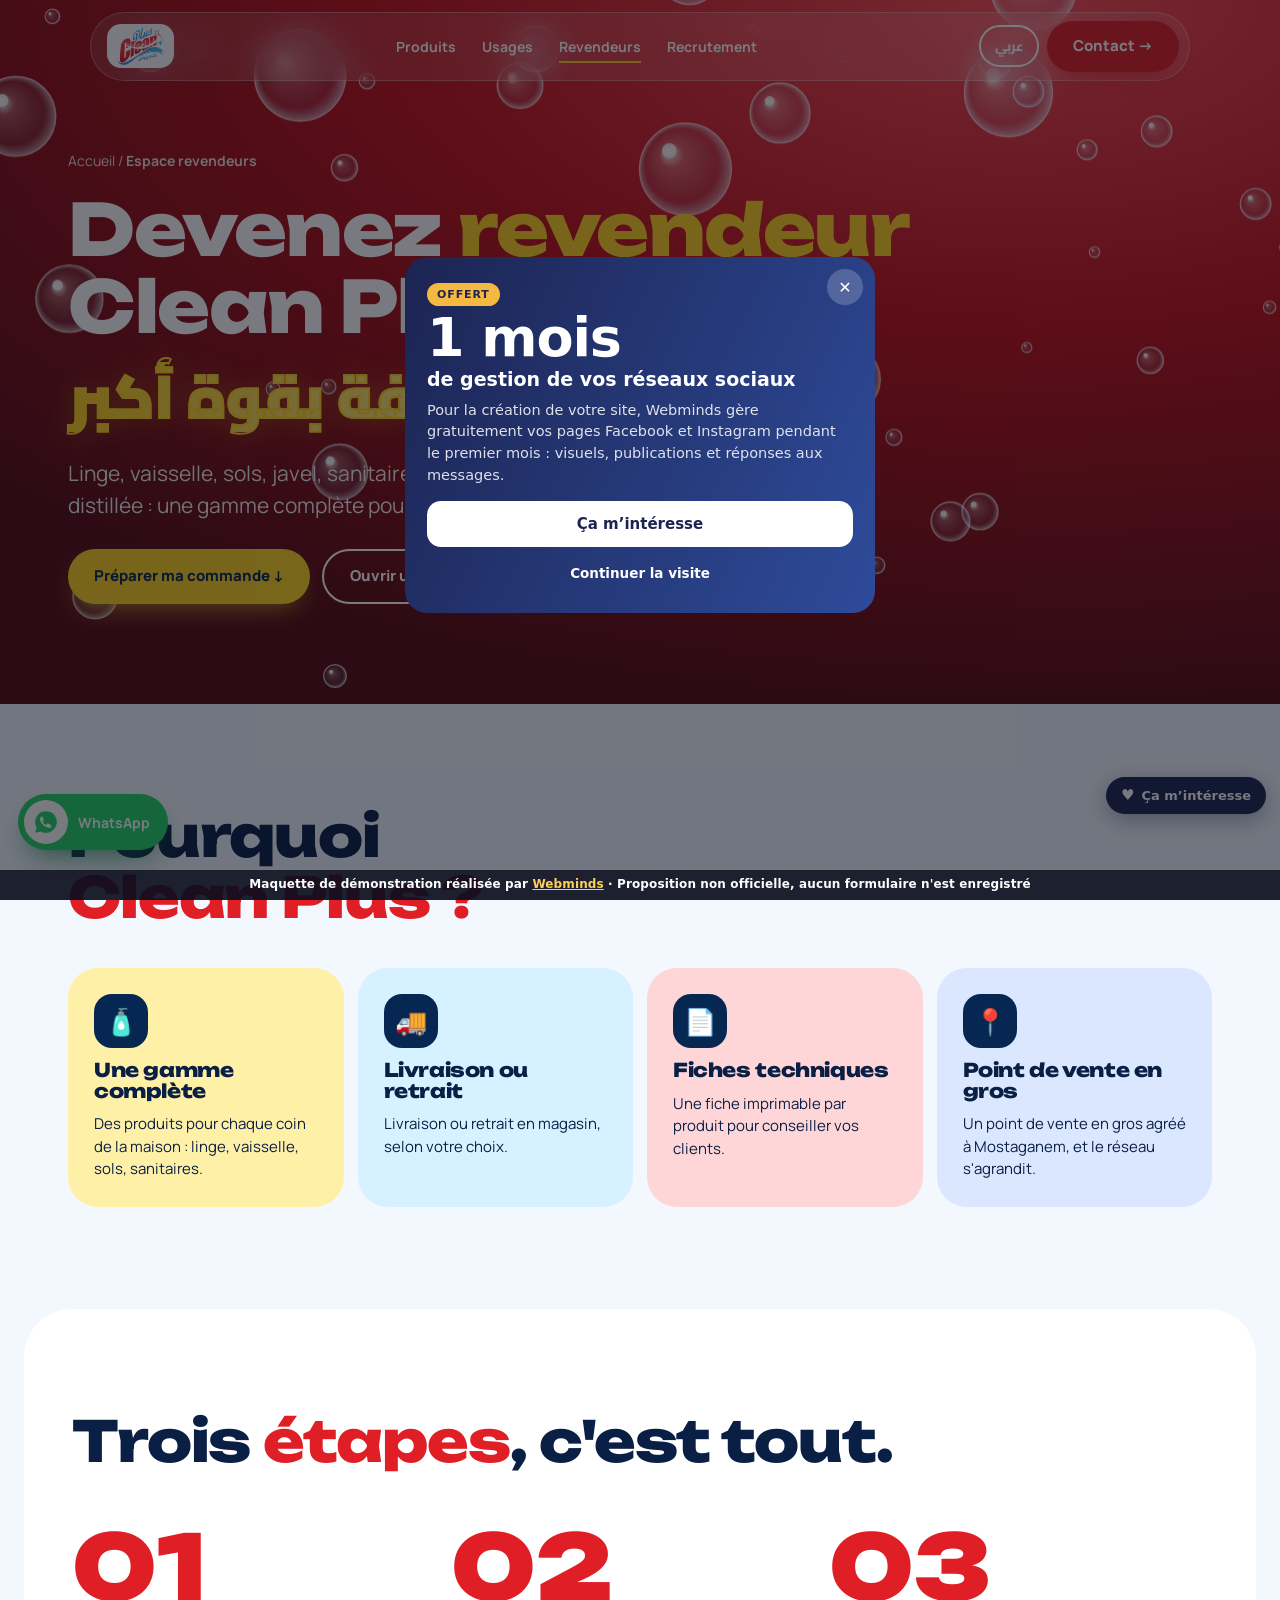
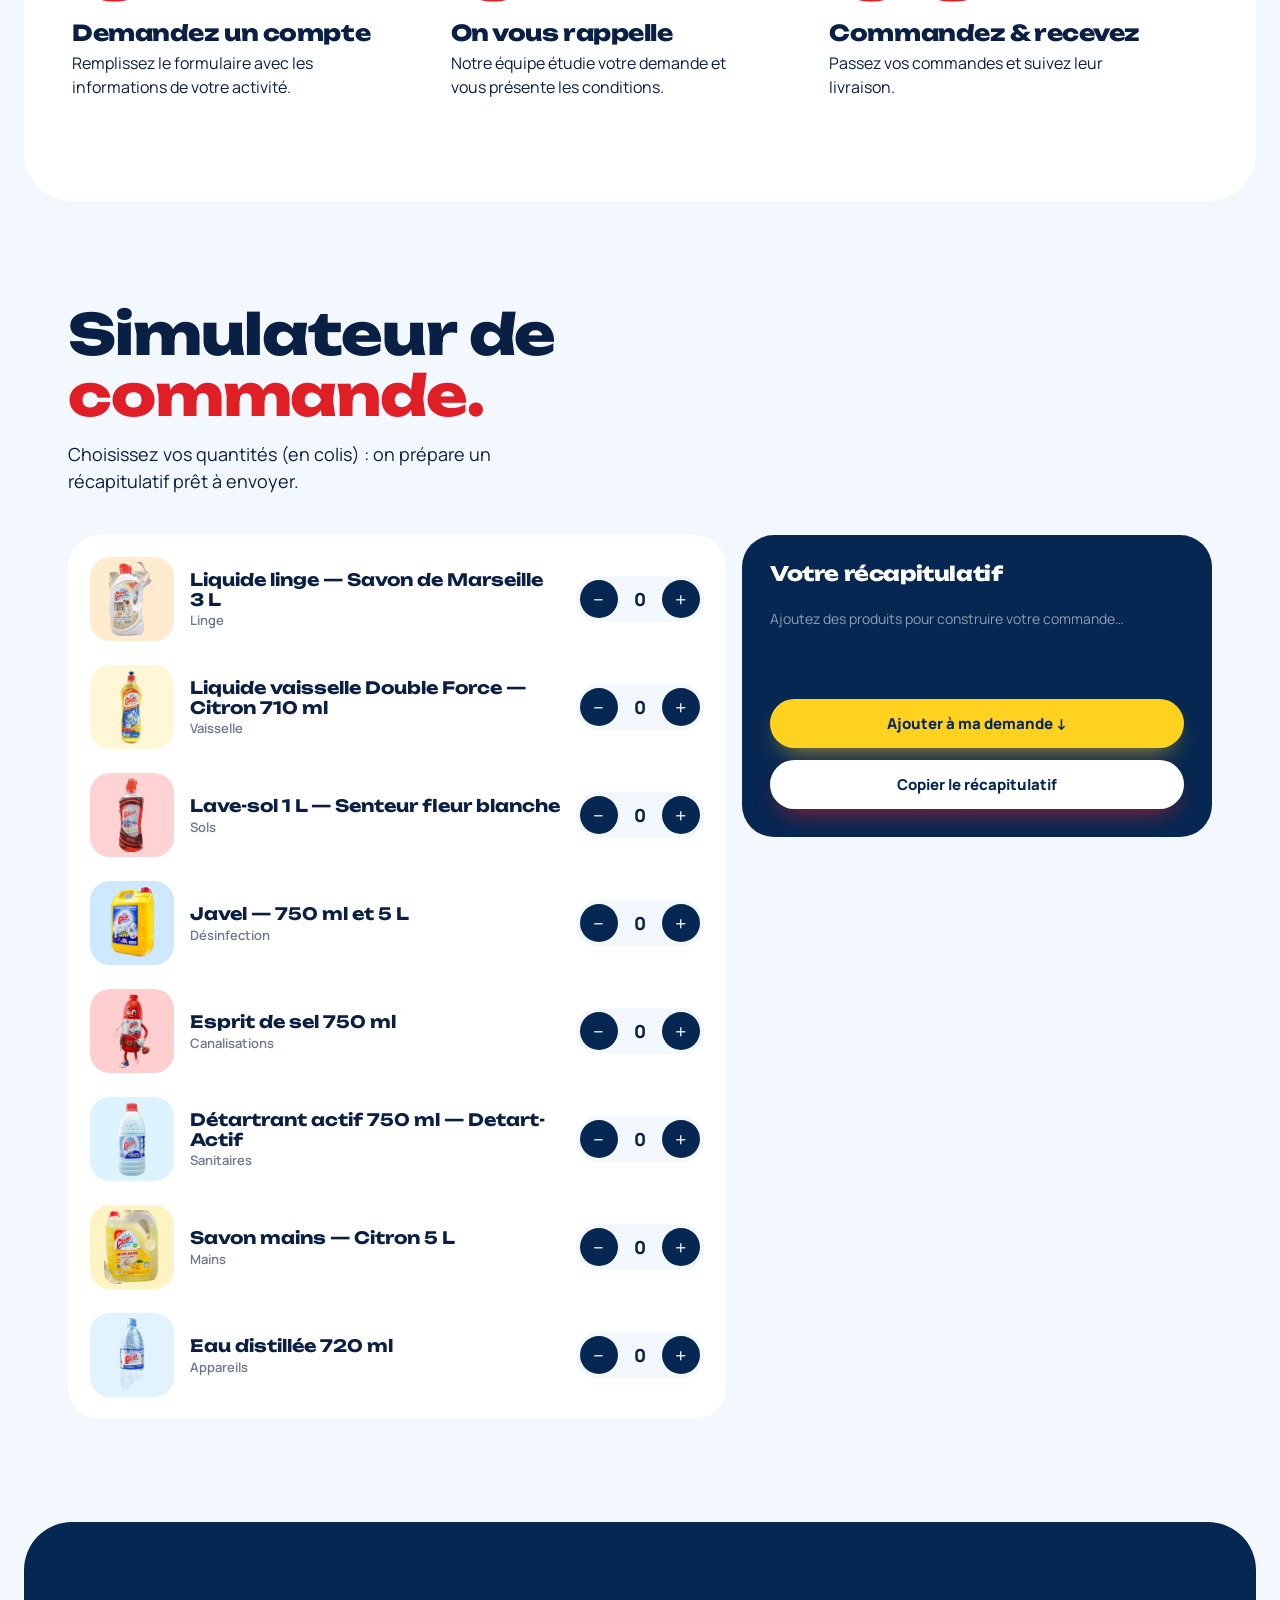
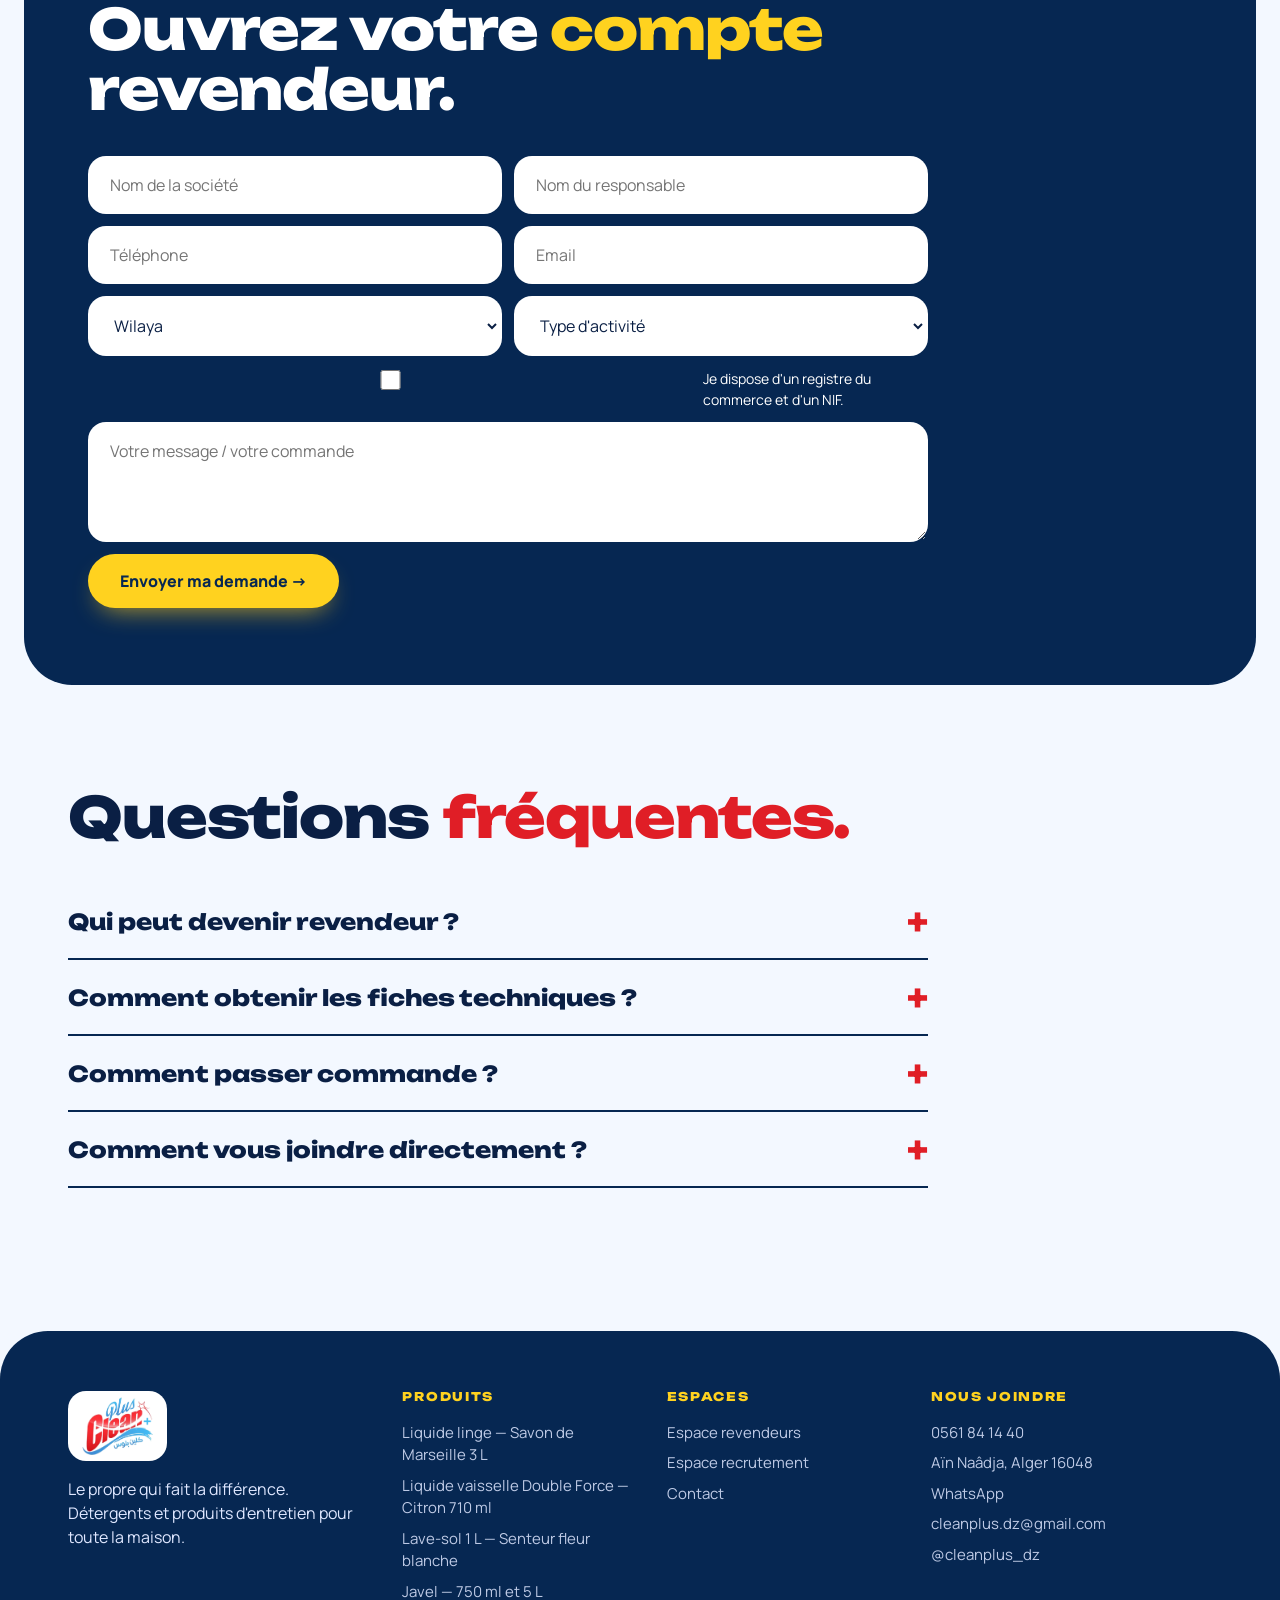
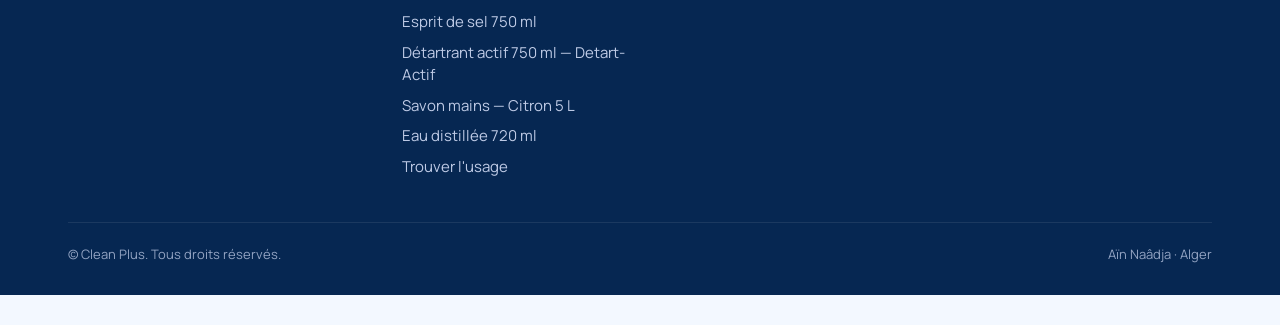
<file: revendeurs.html>
<!DOCTYPE html>
<html lang="fr"><head><meta charset="utf-8"><meta name="viewport" content="width=device-width, initial-scale=1, viewport-fit=cover"><link rel="preconnect" href="https://fonts.googleapis.com"><link rel="preconnect" href="https://fonts.gstatic.com" crossorigin><link href="https://fonts.googleapis.com/css2?family=Unbounded:wght@500;700;900&family=Manrope:wght@400;600;800&family=Cairo:wght@400;600;800;900&display=swap" rel="stylesheet"><link rel="stylesheet" href="style.css"><link rel="icon" href="img/logo.png">
<title data-ar="فضاء الموزّعين — كلين بلوس">Espace revendeurs — Clean Plus</title>
<meta name="description" content="Devenez revendeur Clean Plus : ouvrez un compte et préparez votre commande.">
<meta name="robots" content="noindex, nofollow"><!--wm-demo--></head><body>
<div id="hdr"></div>
<main>
<section class="phero red"><div class="bubbles" data-n="16"></div><canvas class="bcanvas"></canvas><div class="wrap">
 <nav class="crumb"><a href="index.html" data-ar="الرئيسية">Accueil</a> / <b data-ar="فضاء الموزّعين">Espace revendeurs</b></nav>
 <h1 data-ar="كونوا <em>موزّعي</em> كلين بلوس.">Devenez <em>revendeur</em> Clean Plus.</h1>
 <div class="slogan">النظافة بقوة أكبر</div>
 <p class="lead" data-ar="الملابس، الأواني، الأرضيات، الجافيل، الحمّامات، اليدين والماء المقطّر: تشكيلة كاملة لرفوف متجركم.">Linge, vaisselle, sols, javel, sanitaires, mains et eau distillée : une gamme complète pour vos rayons.</p>
 <div class="acts"><a class="pill gold" href="#simulateur" data-ar="حضّروا طلبيتكم ↓">Préparer ma commande ↓</a><a class="pill ghost" href="#compte" data-ar="فتح حساب">Ouvrir un compte</a></div>
</div></section>

<section><div class="wrap">
 <h2 class="rv" data-ar="لماذا <em>كلين بلوس؟</em>">Pourquoi<br><em>Clean Plus ?</em></h2>
 <div class="cards4">
  <div class="cc rv" style="--bg:var(--sun)"><div class="ico">🧴</div><h3 data-ar="تشكيلة كاملة">Une gamme complète</h3><p data-ar="منتجات لكل ركن في البيت: ملابس، أواني، أرضيات، حمّامات.">Des produits pour chaque coin de la maison : linge, vaisselle, sols, sanitaires.</p></div>
  <div class="cc rv" style="--bg:var(--mint)"><div class="ico">🚚</div><h3 data-ar="توصيل أو استلام">Livraison ou retrait</h3><p data-ar="التوصيل أو الاستلام من المحل حسب اختياركم.">Livraison ou retrait en magasin, selon votre choix.</p></div>
  <div class="cc rv" style="--bg:var(--pink)"><div class="ico">📄</div><h3 data-ar="فيش تقني لكل منتج">Fiches techniques</h3><p data-ar="فيش مفصّل قابل للطباعة لمساعدتكم على البيع.">Une fiche imprimable par produit pour conseiller vos clients.</p></div>
  <div class="cc rv" style="--bg:var(--lav)"><div class="ico">📍</div><h3 data-ar="نقطة بيع بالجملة">Point de vente en gros</h3><p data-ar="نقطة بيع بالجملة معتمدة بمستغانم، والقائمة تتوسّع.">Un point de vente en gros agréé à Mostaganem, et le réseau s'agrandit.</p></div>
 </div>
</div></section>

<section style="background:#fff;border-radius:48px;margin-inline:clamp(10px,2vw,24px)"><div class="wrap">
 <h2 class="rv" data-ar="ثلاث <em>خطوات</em> فقط.">Trois <em>étapes</em>, c'est tout.</h2>
 <div class="steps">
  <div class="st rv"><h3 data-ar="اطلبوا حسابا">Demandez un compte</h3><p data-ar="املؤوا الاستمارة بمعلومات نشاطكم.">Remplissez le formulaire avec les informations de votre activité.</p></div>
  <div class="st rv"><h3 data-ar="نتّصل بكم">On vous rappelle</h3><p data-ar="يدرس فريقنا الطلب ويتّصل بكم لعرض الشروط.">Notre équipe étudie votre demande et vous présente les conditions.</p></div>
  <div class="st rv"><h3 data-ar="اطلبوا واستلموا">Commandez &amp; recevez</h3><p data-ar="حضّروا طلبياتكم واستلموها.">Passez vos commandes et suivez leur livraison.</p></div>
 </div>
</div></section>

<section id="simulateur"><div class="wrap">
 <h2 class="rv" data-ar="محاكي <em>الطلبية.</em>">Simulateur de<br><em>commande.</em></h2>
 <p class="rv" style="margin-top:16px;font-size:18px;max-width:520px" data-ar="اختاروا الكميات (بالطرود) وسنحضّر لكم ملخّصا جاهزا للإرسال.">Choisissez vos quantités (en colis) : on prépare un récapitulatif prêt à envoyer.</p>
 <div class="sim"><div class="rows rv" id="rows"></div>
  <div class="recap rv"><h3 data-ar="ملخّص طلبيتكم">Votre récapitulatif</h3><ul id="rl"></ul><div class="tot" id="tot"></div>
   <div class="acts" style="display:flex"><button class="pill gold" id="use" data-ar="أضيفوها إلى طلبي ↓">Ajouter à ma demande ↓</button><button class="pill white" id="cp" data-ar="انسخوا الملخّص">Copier le récapitulatif</button></div></div></div>
</div></section>

<section id="compte" class="lightform"><h2 class="rv" data-ar="افتحوا <em>حساب</em> موزّع.">Ouvrez votre <em>compte</em> revendeur.</h2>
 <form class="f" id="rf">
  <input placeholder="Nom de la société" data-ar-ph="اسم المؤسسة" required><input placeholder="Nom du responsable" data-ar-ph="اسم المسؤول" required>
  <input type="tel" placeholder="Téléphone" data-ar-ph="الهاتف" required><input type="email" placeholder="Email" data-ar-ph="البريد الإلكتروني" required>
  <select id="wil" required><option value="" data-ar="الولاية">Wilaya</option></select>
  <select required><option value="" data-ar="نوع النشاط">Type d'activité</option><option data-ar="تاجر جملة">Grossiste</option><option data-ar="تاجر نصف جملة">Demi-grossiste</option><option data-ar="متجر صغير / بقالة">Supérette / épicerie</option><option data-ar="مساحة تجارية كبرى">Grande surface</option><option data-ar="محل مواد التنظيف">Droguerie</option><option data-ar="مؤسسة / محترف">Collectivité / professionnel</option></select>
  <label class="chk full"><input type="checkbox"><span data-ar="أتوفر على سجل تجاري ورقم التعريف الجبائي.">Je dispose d'un registre du commerce et d'un NIF.</span></label>
  <textarea class="full" id="msg" placeholder="Votre message / votre commande" data-ar-ph="رسالتكم / طلبيتكم"></textarea>
  <button class="pill gold" type="submit" data-ar="إرسال الطلب →">Envoyer ma demande →</button>
 </form>
</section>

<section><div class="wrap">
 <h2 class="rv" data-ar="أسئلة <em>شائعة.</em>">Questions <em>fréquentes.</em></h2>
 <div class="faq">
  <details class="rv"><summary data-ar="من يمكنه أن يصبح موزّعا؟">Qui peut devenir revendeur ?</summary><p data-ar="تجّار الجملة ونصف الجملة، المساحات التجارية ومحلات المواد المنزلية.">Grossistes, demi-grossistes, supérettes, grandes surfaces et drogueries.</p></details>
  <details class="rv"><summary data-ar="كيف أحصل على الفيش التقنية؟">Comment obtenir les fiches techniques ?</summary><p data-ar="لكل منتج صفحة بفيش قابل للطباعة، ويرسل لكم فريقنا الفيش الكامل عند طلبه.">Chaque produit a sa page avec une fiche imprimable ; notre équipe envoie la fiche complète sur demande.</p></details>
  <details class="rv"><summary data-ar="كيف أقدّم طلبية؟">Comment passer commande ?</summary><p data-ar="حضّروا طلبيتكم بالمحاكي وأرسلوها مع طلب الحساب، وسيتّصل بكم فريقنا.">Préparez votre commande avec le simulateur et envoyez-la avec votre demande : notre équipe vous recontacte.</p></details>
  <details class="rv"><summary data-ar="كيف أتواصل معكم مباشرة؟">Comment vous joindre directement ?</summary><p id="faqc"></p></details>
 </div>
</div></section>
</main>
<div id="ftr"></div>
<script src="data.js"></script><script src="app.js"></script>
<script>
document.getElementById('wil').innerHTML+=wilayaOpts();
document.getElementById('faqc').innerHTML='<span data-ar="اتصلوا بنا على">Appelez-nous au</span> <b>'+CONTACT.phone+'</b> — '+CONTACT.addr;
const Q={};ORDER.forEach(k=>Q[k]=0);
const rows=document.getElementById('rows');
rows.innerHTML=ORDER.map(k=>{const p=PRODUCTS[k];return '<div class="rw"><div class="th" style="--bg:'+p.c1+'44'+'">'+pimg(p)+'</div><b><span data-ar="'+A(p.ar)+'">'+p.name+'</span><small data-ar="'+A(p.tagAr)+'">'+p.tag+'</small></b><div class="stp"><button data-k="'+k+'" data-d="-1" aria-label="-">−</button><output id="q-'+k+'">0</output><button data-k="'+k+'" data-d="1" aria-label="+">+</button></div></div>'}).join('');
function recap(){const ar=App.get()==='ar';const l=ORDER.filter(k=>Q[k]>0);
 document.getElementById('rl').innerHTML=l.length?l.map(k=>'<li><span>'+(ar?PRODUCTS[k].ar:PRODUCTS[k].name)+'</span><b>× '+Q[k]+'</b></li>').join(''):'<li class="empty">'+(ar?'أضيفوا منتجات لبناء طلبيتكم…':'Ajoutez des produits pour construire votre commande…')+'</li>';
 const t=l.reduce((s,k)=>s+Q[k],0);document.getElementById('tot').textContent=t?(ar?'المجموع: ':'Total : ')+t+(ar?' طرد':' colis'):''}
function text(){return 'Demande de commande Clean Plus:\n'+ORDER.filter(k=>Q[k]>0).map(k=>'- '+PRODUCTS[k].name+' × '+Q[k]+' colis').join('\n')}
rows.addEventListener('click',e=>{const b=e.target.closest('button');if(!b)return;const k=b.dataset.k;Q[k]=Math.max(0,Q[k]+ +b.dataset.d);document.getElementById('q-'+k).textContent=Q[k];recap()});
document.getElementById('use').onclick=()=>{if(!ORDER.some(k=>Q[k]>0))return;document.getElementById('msg').value=text();document.getElementById('compte').scrollIntoView({behavior:'smooth'})};
document.getElementById('cp').onclick=function(){const t=text();const d=this.textContent;try{navigator.clipboard.writeText(t)}catch(e){}this.textContent=L('Copié ✓','تم النسخ ✓');setTimeout(()=>this.textContent=d,1600)};
document.getElementById('rf').onsubmit=e=>{e.preventDefault();okForm(e.target,'Demande envoyée ! On vous rappelle vite.','تم إرسال الطلب! سنتّصل بكم قريبا.')};
document.addEventListener('langchange',recap);
recap();App.refresh();
</script><div id="wm-demo" role="note" style="position:fixed;left:0;right:0;bottom:0;z-index:2147483000;background:rgba(10,14,30,.92);color:#fff;font:600 12px/1.3 system-ui,-apple-system,Segoe UI,Roboto,sans-serif;text-align:center;padding:7px 12px calc(7px + env(safe-area-inset-bottom,0px));letter-spacing:.01em">Maquette de démonstration réalisée par <a href="https://webminds.dz" style="color:#ffcf5a;text-decoration:underline" target="_blank" rel="noopener">Webminds</a> · Proposition non officielle, aucun formulaire n'est enregistré</div>
<script>(function(){function f(){var b=document.getElementById('wm-demo');if(!b)return;var h=b.offsetHeight;document.body.style.paddingBottom=(parseFloat(getComputedStyle(document.body).paddingBottom)||0)+h+'px';document.querySelectorAll('body *').forEach(function(e){if(e===b||b.contains(e))return;var s=getComputedStyle(e);if(s.position!=='fixed')return;var bt=parseFloat(s.bottom);if(!isNaN(bt)&&bt<120&&s.bottom!=='auto'&&e.offsetHeight<window.innerHeight*.6){e.style.bottom=(bt+h)+'px'}})}if(document.readyState==='complete')f();else addEventListener('load',f)})();</script><!--wm-demo--><script data-wml>(function(){if(window.__wmL)return;window.__wmL=1;
var C={"p": "Clean Plus", "mail": null, "wa": "213797372452", "v": [["/", "Version corporate", "Claire et rassurante"]]};
function ready(f){document.readyState==='loading'?document.addEventListener('DOMContentLoaded',f):f()}
ready(function(){
var css='.wmL-b{position:fixed;right:14px;bottom:calc(56px + env(safe-area-inset-bottom));z-index:2147483000;border:0;border-radius:999px;background:#1C2452;color:#fff;font:700 13px/1 system-ui,-apple-system,Segoe UI,Roboto,sans-serif;padding:11px 15px;box-shadow:0 6px 22px rgba(20,30,60,.35);cursor:pointer;display:flex;align-items:center;gap:7px}'
+'@media(max-width:520px){.wmL-b{bottom:calc(112px + env(safe-area-inset-bottom));font-size:12.5px;padding:10px 13px}}'
+'.wmL-m{position:fixed;inset:0;z-index:2147483001;background:rgba(10,14,25,.55);display:none;align-items:flex-end;justify-content:center;font-family:system-ui,-apple-system,Segoe UI,Roboto,sans-serif}.wmL-m.on{display:flex}@media(min-width:700px){.wmL-m{align-items:center;padding:20px}}'
+'.wmL-x{box-sizing:border-box;position:relative;background:#fff;color:#1C2452;width:100%;max-width:470px;max-height:92vh;overflow:auto;border-radius:22px 22px 0 0;padding:24px 22px calc(22px + env(safe-area-inset-bottom));text-align:left}@media(min-width:700px){.wmL-x{border-radius:22px}}'
+'.wmL-x *{box-sizing:border-box}.wmL-c{position:absolute;top:12px;right:12px;width:36px;height:36px;border:0;border-radius:50%;background:#F0F2F1;font-size:16px;cursor:pointer;color:#1C2452}'
+'.wmL-x h3{font:800 26px/1.1 system-ui,-apple-system,sans-serif;margin:4px 40px 10px 0;color:inherit}.wmL-x p{margin:0 0 14px;line-height:1.5;font-size:14.5px;opacity:.85}'
+'.wmL-o{background:linear-gradient(115deg,#1C2452,#2E4B9A);color:#fff}.wmL-o .wmL-c{background:rgba(255,255,255,.2);color:#fff}.wmL-big{font:900 54px/.95 system-ui,-apple-system,sans-serif;letter-spacing:-.02em;margin:6px 0 2px}.wmL-big small{display:block;font-size:19px;font-weight:700;letter-spacing:0;margin-top:6px}'
+'.wmL-tag{display:inline-block;background:#F5B841;color:#1C2452;font:800 11px system-ui,sans-serif;letter-spacing:.08em;border-radius:999px;padding:5px 10px}'
+'.wmL-btn{display:flex;align-items:center;justify-content:center;width:100%;border:0;border-radius:14px;padding:14px;font:800 15px system-ui,-apple-system,sans-serif;cursor:pointer;margin-top:8px}.wmL-w{background:#fff;color:#1C2452}.wmL-g{background:#1FAF55;color:#fff}.wmL-n{background:#1C2452;color:#fff}.wmL-l{background:transparent;color:inherit;font-weight:600;font-size:13.5px;padding:10px}'
+'.wmL-s{font:700 11.5px system-ui,sans-serif;text-transform:uppercase;letter-spacing:.06em;opacity:.6;margin:12px 0 8px}.wmL-ch{display:grid;gap:8px}.wmL-ch label{display:flex;align-items:center;gap:10px;border:1.5px solid #E2E6E3;border-radius:12px;padding:11px 12px;cursor:pointer;font-size:14px;font-weight:600}.wmL-ch label small{display:block;font-weight:500;opacity:.65;font-size:12px}.wmL-ch input{width:18px;height:18px;flex:none;accent-color:#1FAF55}'
+'.wmL-f{display:grid;gap:8px;margin:12px 0 6px}.wmL-f input{border:1.5px solid #E2E6E3;border-radius:12px;padding:12px;font:500 16px system-ui,sans-serif;color:#1C2452;background:#fff;-webkit-user-select:text!important;user-select:text!important;width:100%}'
+'.wmL-ok{text-align:center}.wmL-ok i{display:grid;place-items:center;width:64px;height:64px;margin:6px auto 12px;border-radius:50%;background:#E8F7EE;color:#1FAF55;font-style:normal;font-size:30px}';
var st=document.createElement('style');st.textContent=css;document.head.appendChild(st);
function ss(k,v){try{if(v===undefined)return sessionStorage.getItem(k);sessionStorage.setItem(k,v)}catch(e){}}
var p=location.pathname,cur=0;C.v.forEach(function(v,i){if(v[0]!=='/'&&p.indexOf(v[0])===0)cur=i});
var off=document.createElement('div');off.className='wmL-m';off.innerHTML='<div class="wmL-x wmL-o" role="dialog" aria-modal="true"><button class="wmL-c" type="button" aria-label="Fermer">✕</button><span class="wmL-tag">OFFERT</span><div class="wmL-big">1 mois<small>de gestion de vos réseaux sociaux</small></div><p style="margin-top:12px">Pour la création de votre site, Webminds gère gratuitement vos pages Facebook et Instagram pendant le premier mois : visuels, publications et réponses aux messages.</p><button class="wmL-btn wmL-w" type="button" data-i>Ça m’intéresse</button><button class="wmL-btn wmL-l" type="button" data-c>Continuer la visite</button></div>';
var ch='';C.v.forEach(function(v,i){ch+='<label><input type="radio" name="wmLv" value="'+v[1]+'"'+(i===cur?' checked':'')+'><span>'+v[1]+(v[2]?'<small>'+v[2]+'</small>':'')+'</span></label>'});
var it=document.createElement('div');it.className='wmL-m';it.innerHTML='<div class="wmL-x" role="dialog" aria-modal="true"><button class="wmL-c" type="button" aria-label="Fermer">✕</button><div data-s1><h3>Cette maquette vous plaît ?</h3><p>Choisissez la version qui vous intéresse : Webminds vous recontacte pour vous la présenter.</p>'+(C.v.length>1?'<div class="wmL-s">La version préférée</div><div class="wmL-ch">'+ch+'</div>':'')+'<div class="wmL-s">En plus</div><div class="wmL-ch"><label><input type="checkbox" value="Gestion des réseaux sociaux (1 mois offert)"><span>Réseaux sociaux<small>1 mois de gestion offert avec le site</small></span></label></div><div class="wmL-f"><input name="n" placeholder="Votre nom" autocomplete="name"><input name="t" type="tel" inputmode="tel" placeholder="Votre téléphone (facultatif)" autocomplete="tel"></div><button class="wmL-btn wmL-g" type="button" data-w>Envoyer sur WhatsApp</button>'+(C.mail?'<button class="wmL-btn wmL-l" type="button" data-e>Envoyer par e-mail</button>':'')+'</div><div class="wmL-ok" data-s2 hidden><i>✓</i><h3 style="margin:0 0 8px">Merci !</h3><p>Votre choix a bien été transmis à Webminds. Nous vous recontactons très vite.</p><button class="wmL-btn wmL-n" type="button" data-c>Continuer la visite</button></div></div>';
document.body.appendChild(off);document.body.appendChild(it);
var b=document.createElement('button');b.type='button';b.className='wmL-b';b.innerHTML='<b style="font-size:15px">♥</b>Ça m’intéresse';document.body.appendChild(b);
function op(m){off.classList.remove('on');it.classList.remove('on');m.classList.add('on')}
[off,it].forEach(function(m){m.addEventListener('click',function(e){if(e.target===m||e.target.closest('.wmL-c')||e.target.closest('[data-c]'))m.classList.remove('on')})});
b.onclick=function(){op(it)};off.querySelector('[data-i]').onclick=function(){op(it)};
function msg(){var v=(it.querySelector('input[name=wmLv]:checked')||{}).value||C.v[cur][1],x=[].map.call(it.querySelectorAll('input[type=checkbox]:checked'),function(c){return c.value}),n=it.querySelector('[name=n]').value.trim(),t=it.querySelector('[name=t]').value.trim();
 return{v:v,x:x,n:n,t:t,txt:'Bonjour Webminds, la maquette '+C.p+' m’intéresse.\nVersion préférée : '+v+(x.length?'\nEn plus : '+x.join(', '):'')+(n?'\nNom : '+n:'')+(t?'\nTéléphone : '+t:'')+'\nLien : '+location.origin+C.v[cur][0]}}
function mail(m){if(!C.mail)return;try{fetch('https://formsubmit.co/ajax/'+C.mail,{method:'POST',keepalive:true,headers:{'Content-Type':'application/json','Accept':'application/json'},body:JSON.stringify({_subject:'Maquette '+C.p+' : intéressé ('+m.v+')',Prospect:C.p,Version:m.v,Options:m.x.join(', ')||'-',Nom:m.n||'-',Telephone:m.t||'-',Lien:location.origin+C.v[cur][0],_template:'table',_captcha:'false'})}).catch(function(){})}catch(e){}}
function done(){it.querySelector('[data-s1]').hidden=true;it.querySelector('[data-s2]').hidden=false;ss('wmL-sent','1')}
it.querySelector('[data-w]').onclick=function(){var m=msg();mail(m);done();location.href='https://wa.me/'+C.wa+'?text='+encodeURIComponent(m.txt)};
var e=it.querySelector('[data-e]');if(e)e.onclick=function(){mail(msg());done()};
var sh=ss('wmL-off');addEventListener('scroll',function(){var r=(scrollY+innerHeight)/document.documentElement.scrollHeight;
 if(!sh&&scrollY>500&&r>.3){sh=1;ss('wmL-off','1');op(off)}
 if(!ss('wmL-it')&&!ss('wmL-sent')&&sh&&r>.92&&!off.classList.contains('on')){ss('wmL-it','1');op(it)}},{passive:true});
});})();
</script></body></html>
</file>
<file: style.css>
:root{--navy:#062752;--blue:#1f8bff;--deep:#0b56b8;--aqua:#29a7e1;--red:#e01e26;--gold:#ffd21f;--ice:#f3f8ff;--ink:#0a1f44;--pink:#ffd6d8;--sun:#fff0a8;--mint:#d6f1ff;--lav:#dbe6ff;--h:'Unbounded','Cairo',sans-serif;--f:'Manrope',system-ui,sans-serif}
*{box-sizing:border-box;margin:0;padding:0}
html{scroll-behavior:smooth;overflow-x:clip}
body{font-family:var(--f);background:var(--ice);color:var(--ink);overflow-x:clip;-webkit-font-smoothing:antialiased;line-height:1.5}
html[lang=ar] body{font-family:'Cairo',var(--f)}
img{max-width:100%;display:block}a{color:inherit;text-decoration:none}button,input,select,textarea{font-family:inherit}
.wrap{max-width:1240px;margin:0 auto;padding-inline:clamp(18px,4vw,48px)}
section{padding-block:clamp(60px,8vw,110px)}
h1,h2,h3,h4{font-family:var(--h);font-weight:800;line-height:1.08;letter-spacing:-.02em}
html[lang=ar] h1,html[lang=ar] h2,html[lang=ar] h3,html[lang=ar] h4{font-family:'Cairo',sans-serif;font-weight:900;letter-spacing:0;line-height:1.25}
h2{font-size:clamp(28px,4.4vw,58px)}
h2 em,h1 em{font-style:normal;color:var(--red)}
svg.i{width:1em;height:1em;flex:none}
.pill{display:inline-flex;align-items:center;justify-content:center;gap:8px;background:var(--red);color:#fff;padding:14px 26px;border-radius:999px;font-weight:800;font-size:15px;transition:.3s;border:0;cursor:pointer;white-space:nowrap;box-shadow:0 12px 26px -12px rgba(227,27,35,.8)}
.pill:hover{transform:translateY(-3px);background:var(--navy)}
.pill.gold{background:var(--gold);color:var(--navy);box-shadow:0 12px 26px -12px rgba(247,197,30,.8)}.pill.gold:hover{background:#fff}
.pill.ghost{background:transparent;color:inherit;border:2px solid currentColor;box-shadow:none}.pill.ghost:hover{background:#fff;color:var(--navy);border-color:#fff}
.pill.dark{background:var(--navy)}.pill.dark:hover{background:var(--red)}
.pill.white{background:#fff;color:var(--navy)}.pill.white:hover{background:var(--gold)}
.tag{display:inline-block;background:rgba(255,255,255,.85);color:var(--navy);border-radius:999px;padding:5px 14px;font-size:12px;font-weight:800}

.prog{position:fixed;top:0;left:0;height:4px;background:linear-gradient(90deg,var(--gold),var(--red));width:0;z-index:100}
.totop{position:fixed;bottom:18px;inset-inline-end:18px;width:48px;height:48px;border-radius:50%;background:var(--red);color:#fff;border:0;font-size:20px;cursor:pointer;z-index:50;opacity:0;pointer-events:none;transition:.3s;box-shadow:0 10px 30px -10px rgba(0,0,0,.6)}
.totop.show{opacity:1;pointer-events:auto}

/* header */
header.top{position:fixed;top:12px;left:50%;transform:translateX(-50%);z-index:60;width:min(1100px,calc(100% - 24px));display:flex;align-items:center;justify-content:space-between;gap:12px;padding:8px 10px 8px 16px;background:rgba(255,255,255,.12);border:1px solid rgba(255,255,255,.28);backdrop-filter:blur(16px);-webkit-backdrop-filter:blur(16px);border-radius:999px;color:#fff;transition:.35s}
html[dir=rtl] header.top{padding:8px 16px 8px 10px}
header.top.solid{background:rgba(255,255,255,.94);color:var(--navy);box-shadow:0 14px 40px -16px rgba(4,16,63,.5);border-color:transparent}
header.top .logo img{height:40px;width:auto}
header.top nav{display:flex;gap:26px;font-size:14px;font-weight:700}
header.top nav a{position:relative;padding:4px 0}
header.top nav a::after{content:"";position:absolute;left:0;right:0;bottom:-2px;height:2px;background:var(--gold);transform:scaleX(0);transition:.3s;transform-origin:left}
header.top nav a:hover::after,header.top nav a.act::after{transform:scaleX(1)}
.hr{display:flex;align-items:center;gap:8px}
.lang{background:transparent;border:2px solid currentColor;color:inherit;border-radius:999px;padding:7px 14px;font-weight:800;font-size:13px;cursor:pointer;font-family:'Cairo',sans-serif}
.lang:hover{background:#fff;color:var(--navy)}
header.top.solid .lang:hover{background:var(--navy);color:#fff}
.burger{display:none;width:42px;height:42px;border-radius:50%;border:0;background:var(--red);color:#fff;font-size:18px;cursor:pointer}
.menu{position:fixed;inset:0;z-index:55;background:var(--navy);color:#fff;display:none;flex-direction:column;justify-content:center;gap:10px;padding:0 32px}
.menu.open{display:flex}
.menu a{font-family:var(--h);font-size:clamp(28px,8vw,48px);font-weight:800}
.menu a:hover{color:var(--gold)}

/* CSS bubbles (sections) */
.bubbles{position:absolute;inset:0;overflow:hidden;pointer-events:none;z-index:0}
.bub{position:absolute;bottom:-140px;border-radius:50%;background:radial-gradient(circle at 30% 28%,#fff 0,rgba(255,255,255,.6) 16%,rgba(255,255,255,.1) 46%,rgba(23,184,255,.2) 100%);border:1.5px solid rgba(255,255,255,.55);box-shadow:inset 0 0 14px rgba(255,255,255,.7);animation:rise linear infinite}
@keyframes rise{0%{transform:translate(0,0) scale(.8);opacity:0}10%{opacity:1}50%{transform:translate(30px,-55vh) scale(1)}100%{transform:translate(-24px,-120vh) scale(1.08);opacity:0}}
canvas.bcanvas{position:absolute;inset:0;width:100%;height:100%;z-index:1;pointer-events:none}

/* hero */
.hero-u{position:relative;min-height:100svh;background:radial-gradient(120% 95% at 72% 8%,#2d6bff 0%,var(--deep) 36%,var(--navy) 100%);color:#fff;overflow:hidden;display:flex;align-items:center;padding:120px 0 150px}
.hgrid{position:relative;z-index:2;display:grid;grid-template-columns:1.05fr .95fr;gap:20px;align-items:center;width:100%}
.hgrid a,.hgrid button{position:relative}
.htxt h1{font-size:clamp(30px,4.9vw,74px);line-height:1.02}
.htxt h1 em{color:var(--gold)}
html[lang=ar] .htxt h1{font-size:clamp(34px,5.4vw,78px);line-height:1.2}
.slogan{font-family:'Cairo',sans-serif;font-weight:900;direction:rtl;font-size:clamp(30px,4.6vw,64px);line-height:1.2;margin:18px 0 6px;color:transparent;-webkit-text-stroke:2px var(--gold);text-shadow:0 0 30px rgba(247,197,30,.35);display:inline-block;background:linear-gradient(90deg,var(--gold),#fff3b0,var(--gold));-webkit-background-clip:text;background-clip:text;background-size:200%;animation:shine 6s linear infinite}
@keyframes shine{to{background-position:-200% 0}}
.htxt p.lead{max-width:470px;font-size:clamp(16px,1.6vw,19px);opacity:.92;margin:12px 0 26px}
.acts{display:flex;gap:12px;flex-wrap:wrap}
.hint{display:block;margin-top:24px;font-size:13px;opacity:.75;font-weight:600}
.hjars{position:relative;height:clamp(360px,46vw,600px);--px:0;--py:0}
.rings i{position:absolute;left:50%;top:52%;width:70%;aspect-ratio:1;border:2px solid rgba(255,255,255,.22);border-radius:50%;translate:-50% -50%;animation:ring 6s ease-out infinite}
.rings i:nth-child(2){animation-delay:2s}.rings i:nth-child(3){animation-delay:4s}
@keyframes ring{0%{scale:.35;opacity:.9}100%{scale:1.45;opacity:0}}
.jw{position:absolute;transition:transform .25s ease-out;transform:translate(calc(var(--px)*22px),calc(var(--py)*14px)) rotate(var(--r))}
.jw svg{height:100%;width:auto;filter:drop-shadow(0 30px 24px rgba(0,0,0,.4));animation:flo 6s ease-in-out infinite}
.jw.a{--r:-9deg;left:4%;bottom:2%;height:86%}.jw.b{--r:8deg;right:2%;bottom:10%;height:76%}.jw.b svg{animation-delay:-3s}
@keyframes flo{50%{translate:0 -14px}}
.wave{position:absolute;bottom:-1px;left:0;width:100%;height:clamp(50px,9vw,120px);z-index:3;pointer-events:none}
.wave path{fill:var(--ice)}
.wave .w1{opacity:.4;animation:wv 9s linear infinite}.wave .w2{opacity:.7;animation:wv 14s linear infinite reverse}
@keyframes wv{to{transform:translateX(-50%)}}

/* bands */
.bands{overflow:hidden;padding:26px 0 40px;background:var(--ice)}
.bands .in{margin:0 -6%;transform:rotate(-1.4deg)}
.band{overflow:hidden;white-space:nowrap;padding:12px 0;background:var(--red);color:#fff}
.band.gold{background:var(--gold);color:var(--navy)}
.band div{display:inline-block;font-family:var(--h);font-weight:800;font-size:clamp(20px,3vw,36px);animation:mq 32s linear infinite}
.band.gold div{animation-direction:reverse;font-family:'Cairo',sans-serif;font-weight:900;animation-duration:40s}
.band span{margin:0 22px;opacity:.55}
@keyframes mq{to{transform:translateX(-50%)}}

/* gamme */
.head{display:flex;justify-content:space-between;align-items:flex-end;gap:24px;flex-wrap:wrap}
.head p{max-width:360px;font-size:17px}
.pcards{display:grid;grid-template-columns:1fr 1fr;gap:18px;margin-top:44px}
.pcard{position:relative;border-radius:44px;padding:clamp(22px,3vw,40px);min-height:520px;display:flex;flex-direction:column;justify-content:flex-end;overflow:hidden;transition:transform .5s cubic-bezier(.2,.8,.2,1),box-shadow .5s;background:linear-gradient(160deg,var(--c1),var(--c2))}
.pcard.c{--c1:#7fa8ff;--c2:#2148f0;color:#fff}.pcard.a{--c1:#ffe27a;--c2:#f5b800;color:var(--navy)}
.pcard:hover{transform:translateY(-10px);box-shadow:0 40px 60px -34px rgba(4,16,63,.7)}
.pcard .bubbles{z-index:0}
.pcard .jimg{position:absolute;top:22px;inset-inline-end:8%;height:62%;z-index:1;transition:transform .7s cubic-bezier(.2,.8,.2,1)}
.pcard .jimg svg{height:100%;width:auto;filter:drop-shadow(0 26px 20px rgba(0,0,0,.35))}
.pcard:hover .jimg{transform:translateY(-8px) rotate(-6deg) scale(1.05)}
.pcard .tx{position:relative;z-index:2}
.pcard h3{font-size:clamp(26px,3.2vw,44px);margin:12px 0 6px}
.pcard p{max-width:340px;font-size:16px;opacity:.92}
.areas{display:flex;flex-wrap:wrap;gap:8px;margin:16px 0 20px}
.areas span{background:rgba(255,255,255,.22);border:1.5px solid rgba(255,255,255,.4);border-radius:999px;padding:6px 14px;font-size:13px;font-weight:800}
.pcard.a .areas span{background:rgba(4,16,63,.08);border-color:rgba(4,16,63,.25)}
.fbadge{display:inline-flex;align-items:center;gap:10px;background:var(--red);color:#fff;border-radius:999px;padding:7px 18px 7px 7px;font-size:14px;font-weight:800;box-shadow:0 12px 26px -8px rgba(227,27,35,.85);transition:.3s}
html[dir=rtl] .fbadge{padding:7px 7px 7px 18px}
.fbadge .ic{width:34px;height:34px;border-radius:50%;background:#fff;color:var(--red);display:grid;place-items:center;position:relative;font-size:18px}
.fbadge .ic::after{content:"";position:absolute;inset:-4px;border-radius:50%;border:2px solid #fff;animation:pulse 1.8s infinite}
@keyframes pulse{0%{transform:scale(.8);opacity:.9}100%{transform:scale(1.7);opacity:0}}
.pcard:hover .fbadge{background:var(--navy)}
.pcard .fbadge{position:absolute;top:22px;inset-inline-start:22px;z-index:3}

/* usages */
.usages{background:var(--navy);color:#fff;border-radius:48px;margin-inline:clamp(10px,2vw,24px);position:relative;overflow:hidden}
.usages .wrap{position:relative;z-index:1}
.usages h2 em{color:var(--gold)}
.usages p.sub{opacity:.8;margin-top:14px;font-size:18px;max-width:560px}
.needs{display:grid;grid-template-columns:repeat(auto-fill,minmax(170px,1fr));gap:12px;margin-top:34px}
.need{border:2px solid rgba(255,255,255,.28);border-radius:26px;background:rgba(255,255,255,.06);padding:18px;text-align:start;cursor:pointer;color:#fff;display:flex;flex-direction:column;gap:10px;font-weight:800;font-size:17px;line-height:1.15;transition:.35s cubic-bezier(.2,.8,.2,1);min-height:132px;justify-content:space-between}
.need:hover{transform:translateY(-6px);background:rgba(255,255,255,.14)}
.need.on{background:var(--gold);color:var(--navy);border-color:var(--gold)}
.need .em{font-size:38px;line-height:1}.need small{display:block;font-weight:600;opacity:.7;font-size:12.5px;margin-top:3px}
.nres{margin-top:26px;min-height:120px}
.nbox{display:grid;grid-template-columns:.8fr 1.2fr;gap:20px;background:#fff;color:var(--ink);border-radius:36px;padding:16px;animation:pop .5s cubic-bezier(.2,.8,.2,1)}
@keyframes pop{from{opacity:0;transform:translateY(20px) scale(.97)}to{opacity:1;transform:none}}
.nstage{border-radius:26px;background:linear-gradient(160deg,#dbe8ff,#a9c6ff);display:flex;align-items:flex-end;justify-content:center;gap:6px;padding:24px 16px 16px;min-height:300px;position:relative;overflow:hidden}
.nstage svg{height:min(260px,60vw);filter:drop-shadow(0 20px 14px rgba(4,16,63,.35));animation:flo 5s ease-in-out infinite}
.nstage svg:nth-child(2){height:min(220px,52vw);animation-delay:-2.5s}
.ninfo{padding:14px 12px}
.ninfo .r{display:inline-block;background:var(--red);color:#fff;border-radius:999px;padding:5px 14px;font-size:12px;font-weight:800}
.ninfo h3{font-size:clamp(22px,2.6vw,34px);margin:12px 0}
.ninfo ul{list-style:none;display:grid;gap:10px;margin:14px 0}
.ninfo li{display:flex;gap:12px;align-items:flex-start;font-size:16px}
.ninfo li svg{flex:none;background:var(--red);color:#fff;border-radius:50%;padding:4px;width:24px;height:24px;margin-top:1px}
.ninfo .note{font-size:12.5px;opacity:.6;margin-top:6px}
.ninfo .acts{margin-top:16px}

/* pillars & duo */
.pillars{display:grid;grid-template-columns:repeat(3,1fr);gap:16px;margin-top:44px}
.pl{border:2px solid var(--navy);border-radius:32px;padding:30px;transition:.4s}
.pl:hover{background:var(--navy);color:#fff;transform:translateY(-6px)}
.pl i{font-style:normal;font-family:var(--h);font-size:52px;font-weight:900;color:var(--red);display:block;line-height:1}
.pl:hover i{color:var(--gold)}
.pl h3{font-size:22px;margin:20px 0 8px}
.duo{display:grid;grid-template-columns:1fr 1fr;gap:16px;margin-top:40px}
.esp{position:relative;overflow:hidden;border-radius:40px;padding:clamp(26px,4vw,48px);min-height:380px;display:flex;flex-direction:column;justify-content:space-between;transition:transform .5s cubic-bezier(.2,.8,.2,1);color:#fff}
.esp:hover{transform:translateY(-8px) rotate(-.5deg)}
.esp.red{background:linear-gradient(150deg,#ff3b43,#b30d16)}.esp.navy{background:linear-gradient(150deg,#1a44e8,var(--navy))}
.esp .big{position:absolute;inset-inline-end:-24px;bottom:-40px;font-size:clamp(180px,24vw,320px);opacity:.15;line-height:1;transition:.6s}
.esp:hover .big{transform:rotate(-8deg) scale(1.1);opacity:.25}
.esp h3{font-size:clamp(26px,3.4vw,46px);position:relative}
.esp p{max-width:340px;margin-top:12px;position:relative}
.esp .tagx{align-self:flex-start;background:rgba(255,255,255,.18);border:1.5px solid rgba(255,255,255,.4);border-radius:999px;padding:6px 14px;font-size:13px;font-weight:800;position:relative}
.esp .lk{position:relative;display:inline-flex;align-items:center;gap:10px;background:#fff;color:var(--navy);border-radius:999px;padding:13px 26px;font-weight:800;margin-top:24px;transition:.3s}
.esp:hover .lk{gap:18px}

/* contact */
.contact{background:linear-gradient(160deg,var(--deep),var(--navy));color:#fff;border-radius:48px;margin:0 clamp(10px,2vw,24px) 24px;padding:clamp(40px,6vw,90px) clamp(20px,5vw,70px);position:relative;overflow:hidden}
.contact .cg{display:grid;grid-template-columns:.9fr 1.1fr;gap:clamp(24px,4vw,60px);position:relative;z-index:1}
.contact h2 em{color:var(--gold)}
.cinfo{display:grid;gap:12px;margin-top:28px}
.cinfo a{display:flex;align-items:center;gap:14px;background:rgba(255,255,255,.1);border:1.5px solid rgba(255,255,255,.22);border-radius:22px;padding:14px 18px;transition:.3s;font-weight:700}
.cinfo a:hover{background:rgba(255,255,255,.2);transform:translateX(6px)}
html[dir=rtl] .cinfo a:hover{transform:translateX(-6px)}
.cinfo svg{font-size:24px;color:var(--gold)}
.cinfo small{display:block;font-weight:600;opacity:.65;font-size:12px}
form.f{display:grid;grid-template-columns:1fr 1fr;gap:12px}
form.f input,form.f textarea,form.f select{padding:16px 20px;border-radius:18px;border:2px solid transparent;font-size:16px;background:#fff;color:var(--ink);outline:none;width:100%;transition:.25s}
form.f input:focus,form.f textarea:focus,form.f select:focus{border-color:var(--gold)}
form.f .full{grid-column:span 2}
form.f textarea{min-height:120px;resize:vertical}
form.f .pill{justify-self:start;padding:16px 32px;font-size:16px}
.ok{display:none;text-align:center;padding:40px 10px}
.ok.show{display:block;animation:pop .5s}
.ok svg{width:84px;height:84px;color:var(--gold)}
.ok circle{stroke-dasharray:180;stroke-dashoffset:180;animation:dr .8s .1s forwards}
.ok path{stroke-dasharray:50;stroke-dashoffset:50;animation:dr .5s .7s forwards}
@keyframes dr{to{stroke-dashoffset:0}}
.ok h3{font-size:26px;margin-top:14px}

/* footer */
footer.ftr{background:var(--navy);color:#dfe7ff;border-radius:48px 48px 0 0;padding:60px 0 30px;margin-top:40px}
footer.ftr .cols{display:grid;grid-template-columns:1.3fr 1fr 1fr 1.2fr;gap:30px}
footer.ftr img.lg{height:62px;margin-bottom:16px}
footer.ftr h4{font-family:var(--h);font-size:12px;letter-spacing:.14em;text-transform:uppercase;color:var(--gold);margin-bottom:14px}
footer.ftr a{display:block;padding:4px 0;font-size:15px;opacity:.85;transition:.2s}
footer.ftr a:hover{opacity:1;color:#fff;transform:translateX(4px)}
footer.ftr .bot{margin-top:40px;padding-top:22px;border-top:1px solid #ffffff22;display:flex;justify-content:space-between;flex-wrap:wrap;gap:10px;font-size:13px;opacity:.65}

/* sub pages */
.phero{position:relative;padding:150px 0 clamp(60px,8vw,100px);overflow:hidden;color:#fff;background:radial-gradient(110% 100% at 80% 0,#2d6bff,var(--deep) 40%,var(--navy));isolation:isolate}
.phero.red{background:radial-gradient(110% 100% at 80% 0,#ff4a52,#c50f18 45%,#5a0a10)}
.phero .wrap{position:relative;z-index:2}
.phero h1{font-size:clamp(30px,5.6vw,80px);max-width:900px}
.phero h1 em{color:var(--gold)}
.phero .lead{font-size:clamp(16px,1.8vw,21px);max-width:560px;margin-top:20px;opacity:.92}
.phero .slogan{margin-top:16px}
.phero .acts{margin-top:28px}
.crumb{font-size:14px;margin-bottom:20px;opacity:.85}
.crumb a:hover{color:var(--gold)}
.cards4{display:grid;grid-template-columns:repeat(4,1fr);gap:14px;margin-top:40px}
.cards3{display:grid;grid-template-columns:repeat(3,1fr);gap:14px;margin-top:40px}
.cc{border-radius:30px;padding:26px;background:var(--bg,#fff);transition:.4s;display:flex;flex-direction:column;gap:12px}
.cc:hover{transform:translateY(-8px) rotate(-.6deg)}
.cc .ico{width:54px;height:54px;border-radius:18px;background:var(--navy);color:#fff;display:grid;place-items:center;font-size:26px}
.cc h3{font-size:19px}.cc p{font-size:15px}
.steps{display:grid;grid-template-columns:repeat(3,1fr);gap:0;margin-top:44px;counter-reset:s}
.st{position:relative;padding:8px 26px 0 0}
.st::before{counter-increment:s;content:counter(s,decimal-leading-zero);font-family:var(--h);font-size:clamp(56px,7vw,96px);font-weight:900;line-height:.95;color:var(--red);display:block}
.st h3{font-size:22px;margin:12px 0 6px}.st p{max-width:300px}
.sim{display:grid;grid-template-columns:1.4fr 1fr;gap:16px;margin-top:40px;align-items:start}
.rows{background:#fff;border-radius:32px;padding:10px}
.rw{display:flex;align-items:center;gap:16px;padding:12px;border-radius:24px;transition:.25s}
.rw:hover{background:var(--ice)}
.rw .th{width:84px;height:84px;border-radius:20px;background:var(--bg);display:grid;place-items:center;flex:none}
.rw .th svg{height:74px;width:auto}
.rw b{font-family:var(--h);font-size:17px;flex:1;line-height:1.15}
.rw small{display:block;font-family:var(--f);font-weight:600;opacity:.6;font-size:13px;margin-top:4px}
.stp{display:flex;align-items:center;gap:6px;background:var(--ice);border-radius:999px;padding:4px}
.stp button{width:38px;height:38px;border-radius:50%;border:0;background:var(--navy);color:#fff;font-size:20px;cursor:pointer;transition:.2s}
.stp button:hover{background:var(--red)}
.stp output{min-width:32px;text-align:center;font-weight:800;font-size:18px}
.recap{background:var(--navy);color:#fff;border-radius:32px;padding:28px;position:sticky;top:96px}
.recap h3{font-size:20px;margin-bottom:14px}
.recap ul{list-style:none;min-height:80px}
.recap li{display:flex;justify-content:space-between;gap:10px;padding:9px 0;border-bottom:1px dashed #ffffff30;font-size:15px}
.recap li b{color:var(--gold)}
.recap .empty{opacity:.55;border:0;font-size:14px}
.recap .tot{margin:16px 0 20px;font-size:14px;opacity:.8}
.recap .acts{flex-direction:column}.recap .pill{width:100%}
.faq{margin-top:36px;max-width:860px}
details{border-bottom:2px solid var(--navy);padding:20px 0}
details summary{font-family:var(--h);font-size:clamp(16px,2vw,22px);font-weight:800;cursor:pointer;list-style:none;display:flex;justify-content:space-between;gap:20px;align-items:center}
html[lang=ar] details summary{font-family:'Cairo',sans-serif}
details summary::-webkit-details-marker{display:none}
details summary::after{content:"+";font-size:34px;color:var(--red);transition:.3s;line-height:1}
details[open] summary::after{transform:rotate(45deg)}
details p{margin-top:12px;max-width:640px;font-size:17px}
.lightform{background:var(--navy);color:#fff;border-radius:48px;margin:0 clamp(10px,2vw,24px);padding:clamp(40px,6vw,80px) clamp(20px,5vw,70px)}
.lightform form.f{margin-top:36px;max-width:840px}
.lightform h2 em{color:var(--gold)}
.chk{grid-column:span 2;display:flex;gap:10px;align-items:flex-start;font-size:14px}
.chk input{width:20px;height:20px;margin-top:2px;accent-color:var(--gold)}
.chips{display:flex;flex-wrap:wrap;gap:10px;margin-top:30px}
.chip{border:2px solid var(--navy);background:transparent;border-radius:999px;padding:10px 20px;font-weight:800;font-size:15px;cursor:pointer;transition:.25s;color:var(--navy)}
.chip:hover{transform:translateY(-3px)}.chip.on{background:var(--navy);color:#fff}
.jobs{display:grid;grid-template-columns:repeat(3,1fr);gap:14px;margin-top:24px}
.job{background:#fff;border-radius:30px;padding:26px;display:flex;flex-direction:column;gap:10px;transition:.4s;border:2px solid transparent}
.job:hover{transform:translateY(-8px);border-color:var(--navy)}
.job.hide{display:none}
.job .cat{align-self:flex-start;background:var(--sun);border-radius:999px;padding:4px 12px;font-size:12px;font-weight:800}
.job h3{font-size:19px}.job p{font-size:15px;flex:1}
.job .pill{align-self:flex-start;padding:10px 20px;font-size:14px}
.tl{display:grid;grid-template-columns:repeat(4,1fr);gap:14px;margin-top:40px}
.tl div{background:rgba(255,255,255,.08);border:1.5px solid #ffffff30;border-radius:28px;padding:24px}
.tl b{display:block;font-family:var(--h);font-size:38px;color:var(--gold);line-height:1}
.tl h4{font-size:17px;margin:12px 0 4px}.tl p{font-size:14px;opacity:.75}
.filebox{grid-column:span 2;background:#fff;border-radius:18px;padding:14px 18px;display:flex;align-items:center;gap:14px;color:var(--ink);cursor:pointer;border:2px dashed var(--navy)}
.filebox input{display:none}.filebox span{font-weight:700;font-size:15px}

/* produit */
.pstage{position:relative;background:radial-gradient(110% 100% at 80% 0,var(--pc),var(--deep) 60%,var(--navy));color:#fff;padding:130px 0 clamp(60px,8vw,100px);overflow:hidden;isolation:isolate}
.pgrid{display:grid;grid-template-columns:1.05fr .95fr;gap:clamp(24px,5vw,60px);align-items:center;position:relative;z-index:2}
.pinfo h1{font-size:clamp(30px,5vw,68px);margin:14px 0 16px}
.pinfo .lead{font-size:clamp(16px,1.7vw,20px);max-width:480px;opacity:.95}
.facts{display:flex;flex-wrap:wrap;gap:8px;margin-top:20px}
.facts span{display:inline-flex;align-items:center;gap:8px;background:rgba(255,255,255,.16);border:1.5px solid rgba(255,255,255,.3);border-radius:999px;padding:8px 16px;font-size:14px;font-weight:800}
.pcta{display:flex;gap:12px;flex-wrap:wrap;margin-top:28px}
.pview{position:relative;height:clamp(340px,42vw,520px);display:grid;place-items:center}
.pview svg{height:100%;width:auto;filter:drop-shadow(0 34px 26px rgba(0,0,0,.45));animation:flo 6s ease-in-out infinite;transition:transform .3s}
.tabs{display:flex;gap:8px;overflow-x:auto;padding-bottom:6px;scrollbar-width:none}
.tabs::-webkit-scrollbar{display:none}
.tabs button{flex:none;border:2px solid var(--navy);background:transparent;border-radius:999px;padding:12px 24px;font-size:15px;font-weight:800;cursor:pointer;transition:.25s;display:inline-flex;gap:8px;align-items:center;color:var(--navy)}
.tabs button:hover{transform:translateY(-2px)}.tabs button.on{background:var(--navy);color:#fff}
.panel{display:none;margin-top:30px;animation:pop .5s}.panel.on{display:block}
.panel .txt{font-size:clamp(17px,2vw,23px);max-width:820px;line-height:1.55}
.ustep{display:flex;gap:20px;align-items:flex-start;padding:20px 0;border-bottom:2px solid rgba(4,16,63,.12);max-width:820px}
.ustep i{font-style:normal;font-family:var(--h);font-size:44px;font-weight:900;color:var(--red);line-height:1;min-width:64px}
.ustep p{font-size:18px;padding-top:4px}
.warn{display:flex;gap:16px;align-items:flex-start;background:#fff;border-inline-start:6px solid var(--red);border-radius:22px;padding:18px 22px;max-width:820px;margin-bottom:12px;font-size:17px}
.warn svg{color:var(--red);font-size:26px;margin-top:2px}
table.spec{width:100%;max-width:860px;border-collapse:collapse;background:#fff;border-radius:26px;overflow:hidden}
table.spec td{padding:16px 22px;border-bottom:1px solid rgba(4,16,63,.1);font-size:16px}
table.spec tr:last-child td{border:0}
table.spec td:first-child{font-weight:800;width:40%;background:rgba(4,16,63,.04)}
.pn{display:grid;grid-template-columns:1fr 1fr;gap:14px;margin-top:40px}
.pn a{border:2px solid var(--navy);border-radius:28px;padding:22px 26px;transition:.3s;display:flex;flex-direction:column;gap:4px}
.pn a:hover{background:var(--navy);color:#fff}
.pn small{opacity:.6;font-weight:700}.pn b{font-family:var(--h);font-size:18px}
.pn a:last-child{text-align:end}

.js .rv{opacity:0;transform:translateY(36px);transition:opacity .8s,transform .8s cubic-bezier(.2,.8,.2,1)}
.js .rv.in{opacity:1;transform:none}
@media(max-width:900px){
 header.top nav{display:none}.burger{display:inline-block}
 .hgrid,.pcards,.pgrid,.contact .cg,.nbox,.duo,.pillars,.sim,.pn{grid-template-columns:1fr}
 .hero-u{padding-top:110px;padding-bottom:110px;align-items:flex-start}
 .hjars{height:340px}.pcard{min-height:480px}
 .cards4,.tl{grid-template-columns:1fr 1fr}.cards3,.jobs,.steps{grid-template-columns:1fr}
 .st{padding-bottom:18px}
 form.f{grid-template-columns:1fr}form.f .full,.filebox,.chk{grid-column:auto}
 .recap{position:static}footer.ftr .cols{grid-template-columns:1fr 1fr}
 .pview{order:-1;height:300px}
}
@media(max-width:560px){.cards4,.tl,footer.ftr .cols{grid-template-columns:1fr}.pill{padding:12px 20px;font-size:14px}header.top{padding:6px 8px 6px 12px}header.top .logo img{height:34px}.needs{grid-template-columns:1fr 1fr}}
@media print{header.top,.menu,footer.ftr,.noprint,.prog,.totop,.bubbles,canvas,.pn,.tabs,.contact,.wave{display:none!important}
 body{background:#fff}.pstage{padding:20px 0;background:#fff!important;color:#000}.panel{display:block!important;margin-top:16px}.js .rv{opacity:1!important;transform:none!important}.pcta{display:none}section{padding-block:14px}.pview{height:240px}.facts span{border-color:#000;background:#fff}}

/* ===== real products ===== */
img.cut{filter:drop-shadow(0 28px 22px rgba(0,0,0,.4));object-fit:contain}
img.phot{border-radius:28px;object-fit:cover;box-shadow:0 30px 50px -26px rgba(0,0,0,.6)}
.hero-u{transition:background .7s;background:radial-gradient(120% 95% at 72% 8%,var(--hc1,#4aa8ff) 0%,var(--hc2,#0a3f9e) 38%,var(--navy) 100%)}
.hstage{position:relative;height:clamp(380px,50vw,640px);display:grid;place-items:center;--px:0;--py:0}
.hstage .big{position:absolute;height:92%;transition:opacity .5s,transform .7s cubic-bezier(.2,.8,.2,1);transform:translate(calc(var(--px)*20px),calc(var(--py)*12px));animation:flo 6s ease-in-out infinite}
.hstage .big.phot{height:82%;aspect-ratio:4/5;width:auto}
.hstage .big.off{opacity:0;transform:scale(.85) rotate(8deg)}
.modes{display:flex;gap:8px;flex-wrap:wrap;margin:6px 0 22px}
.modes button{border:2px solid rgba(255,255,255,.4);background:rgba(255,255,255,.1);color:#fff;border-radius:999px;padding:10px 18px;font-weight:800;font-size:14px;cursor:pointer;transition:.3s;display:inline-flex;align-items:center;gap:8px}
.modes button:hover{transform:translateY(-3px)}
.modes button.on{background:#fff;color:var(--navy);border-color:#fff}
.hname{font-family:var(--h);font-weight:800;font-size:clamp(15px,1.7vw,20px);margin-top:4px}
html[lang=ar] .hname{font-family:'Cairo',sans-serif}
.pcards{grid-template-columns:repeat(6,1fr)}
.pcard{grid-column:span 2;min-height:560px;background:linear-gradient(160deg,var(--c1),var(--c2));color:#fff}
.pcard.dk{color:var(--navy)}
.pcard:nth-child(n+4){grid-column:span 3}
.pcard .jimg{top:64px;inset-inline-end:auto;inset-inline-start:50%;transform:translateX(-50%);height:56%;width:auto;display:flex;justify-content:center}
.pcard:hover .jimg{transform:translateX(-50%) translateY(-8px) rotate(-5deg) scale(1.05)}
.pcard .jimg img.cut{height:100%;width:auto}
.pcard .jimg img.phot{height:100%;width:auto;aspect-ratio:4/5}
.pcard .jimg svg{height:100%;width:auto}
.pcard h3{font-size:clamp(22px,2.4vw,32px)}
.pcard.dk .areas span{background:rgba(4,16,63,.08);border-color:rgba(4,16,63,.25)}
.gal{display:flex;gap:14px;overflow-x:auto;scroll-snap-type:x mandatory;padding:6px 2px 22px;margin-top:34px;scrollbar-width:thin}
.gal figure{flex:none;width:min(300px,72vw);scroll-snap-align:start;border-radius:28px;overflow:hidden;position:relative;transition:.4s;box-shadow:0 24px 40px -26px rgba(4,16,63,.6)}
.gal figure:hover{transform:translateY(-8px) rotate(-1deg)}
.gal img{width:100%;aspect-ratio:4/5;object-fit:cover}
.gal figcaption{position:absolute;left:0;right:0;bottom:0;padding:34px 16px 14px;background:linear-gradient(transparent,rgba(4,16,63,.85));color:#fff;font-weight:800;font-size:14px}
.nstage{background:linear-gradient(160deg,var(--sa,#dbe8ff),var(--sb,#a9c6ff))}
.nstage img.cut{height:min(280px,62vw)}
.nstage img.phot{height:min(300px,62vw);aspect-ratio:4/5}
.nstage img{animation:flo 5s ease-in-out infinite}
.rw .th img{height:74px;width:auto;object-fit:contain;filter:none;border-radius:12px}
.rw .th img.phot{aspect-ratio:1;width:74px;object-fit:cover;box-shadow:none;border-radius:16px}
.pview img.cut{height:100%;width:auto;animation:flo 6s ease-in-out infinite}
.pview img.phot{height:100%;width:auto;aspect-ratio:4/5}
.duo3{display:grid;grid-template-columns:repeat(3,1fr);gap:12px;margin-top:22px}
@media(max-width:900px){.pcards{grid-template-columns:1fr}.pcard,.pcard:nth-child(n+4){grid-column:span 1}.hstage{height:400px}}

/* ===== Clean Plus ===== */
header.top .logo img{background:#fff;border-radius:14px;padding:3px 10px;height:44px;width:auto}
footer.ftr img.lg{background:#fff;border-radius:18px;padding:6px 14px;height:70px}
.wa{position:fixed;bottom:20px;inset-inline-start:18px;z-index:60;display:flex;align-items:center;gap:10px;background:#25d366;color:#fff;border-radius:999px;padding:6px 18px 6px 6px;font-weight:800;font-size:14px;box-shadow:0 14px 28px -10px rgba(0,120,60,.7);transition:.3s}
html[dir=rtl] .wa{padding:6px 6px 6px 18px}
.wa i{width:44px;height:44px;border-radius:50%;background:#fff;color:#25d366;display:grid;place-items:center;position:relative}
.wa i svg{width:26px;height:26px}
.wa i::after{content:"";position:absolute;inset:-5px;border-radius:50%;border:2px solid #25d366;animation:pulse 1.8s infinite}
.wa:hover{transform:translateY(-4px) scale(1.04)}
@media(max-width:560px){.wa b{display:none}.wa{padding:6px}html[dir=rtl] .wa{padding:6px}}
.pcard .jimg img.cut{height:100%;width:auto;filter:drop-shadow(0 26px 20px rgba(0,0,0,.35))}
</file>
